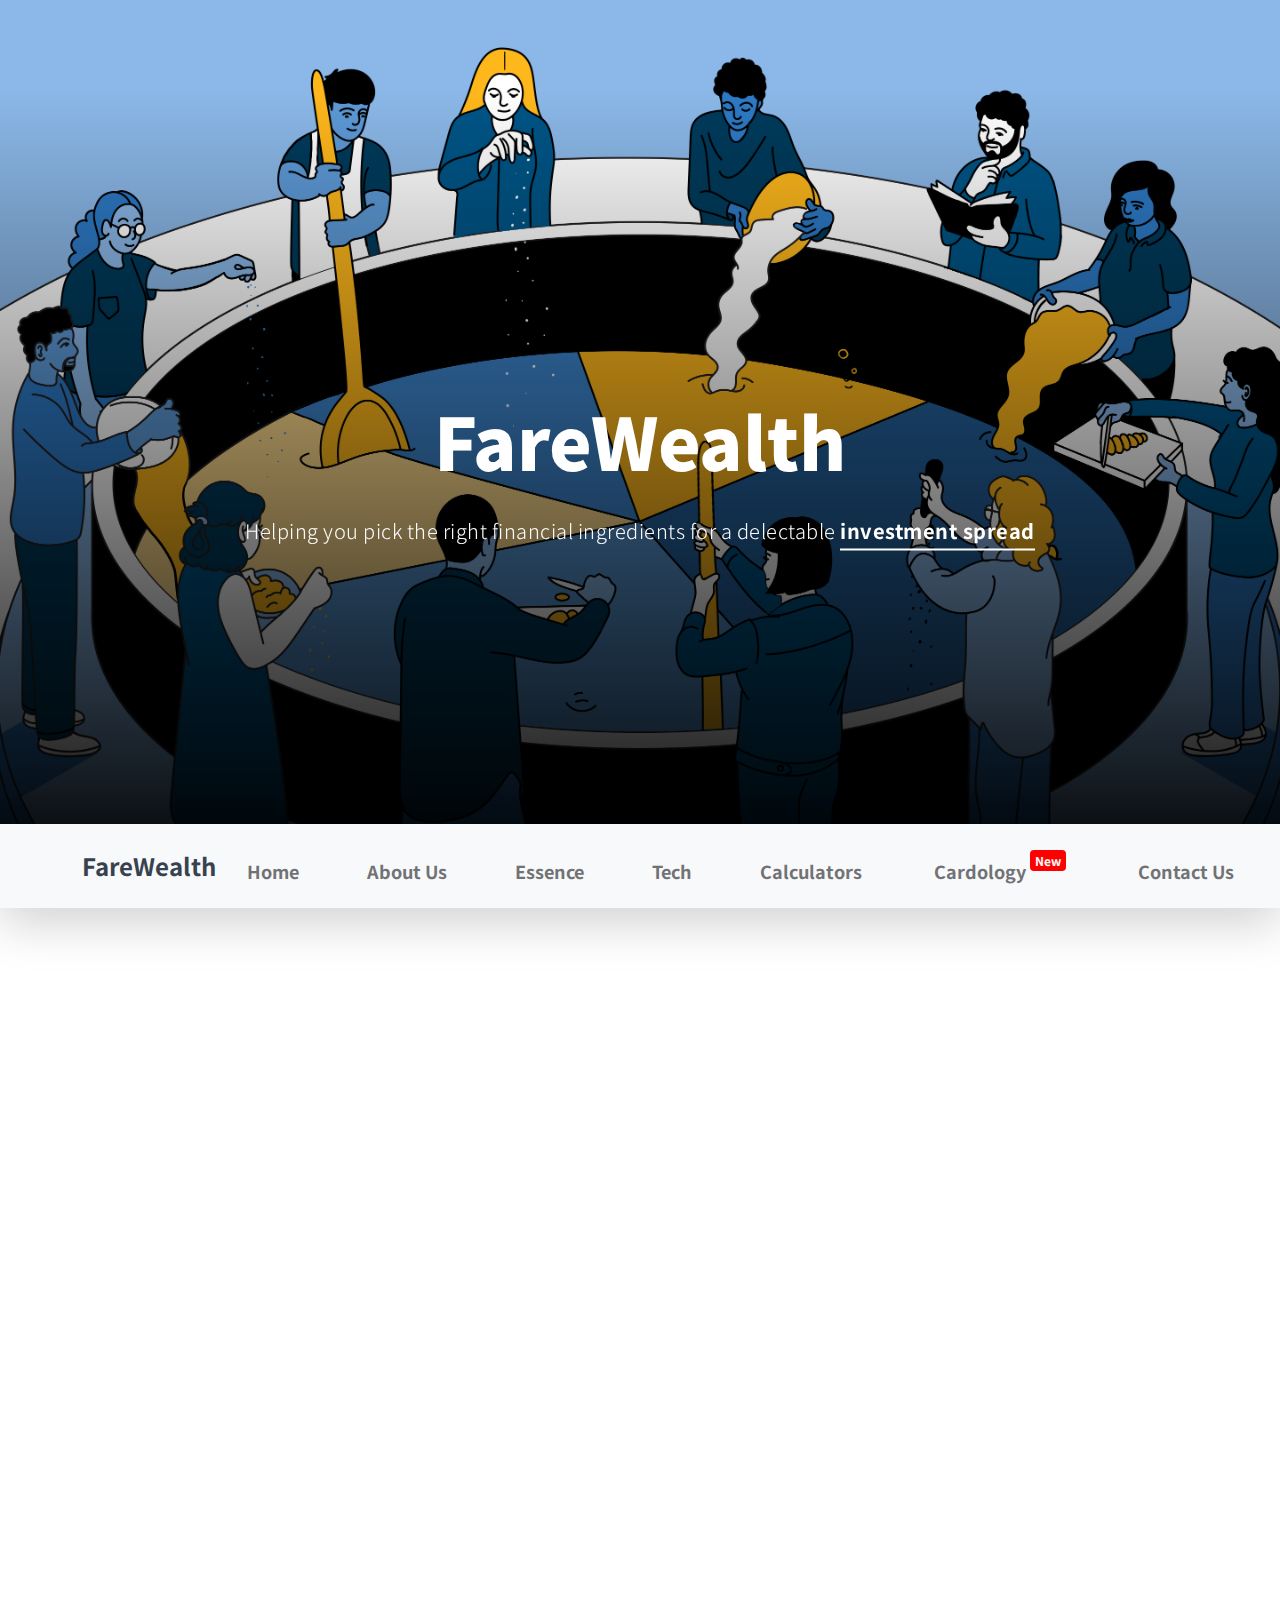
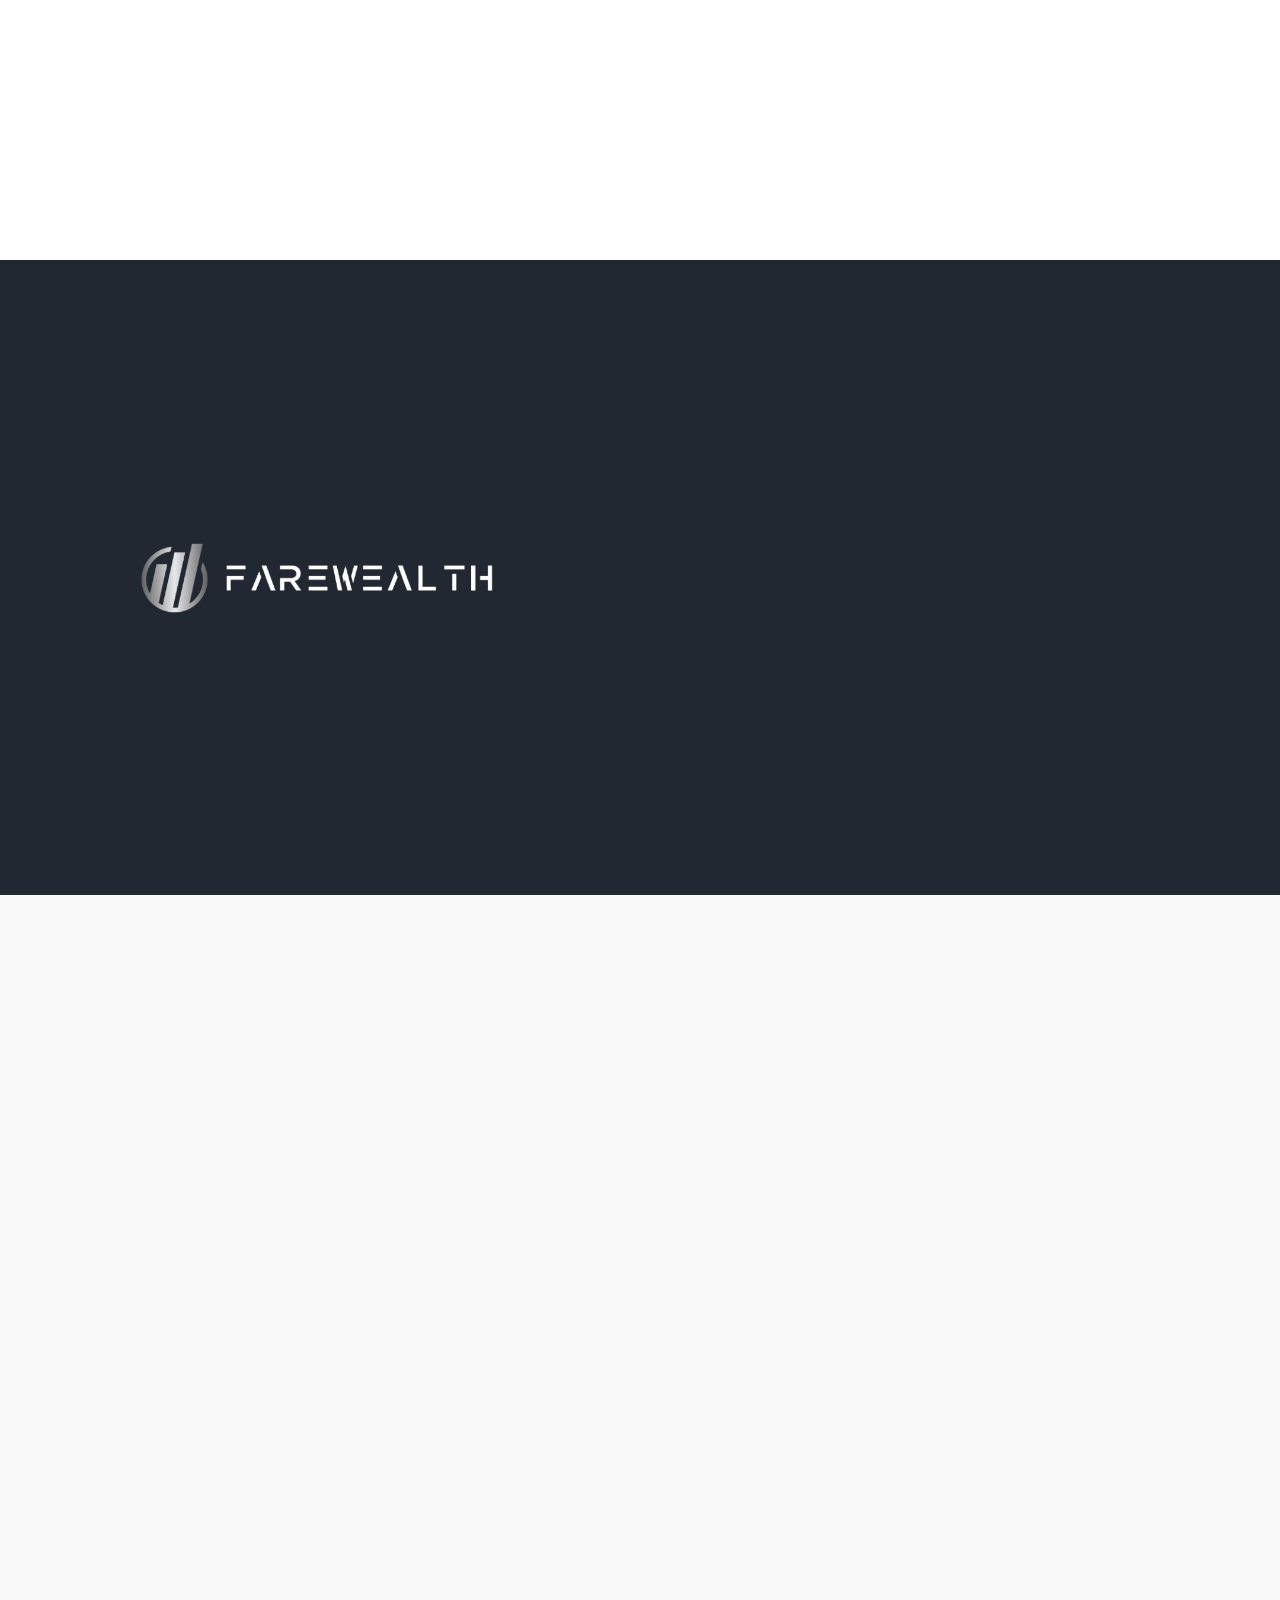
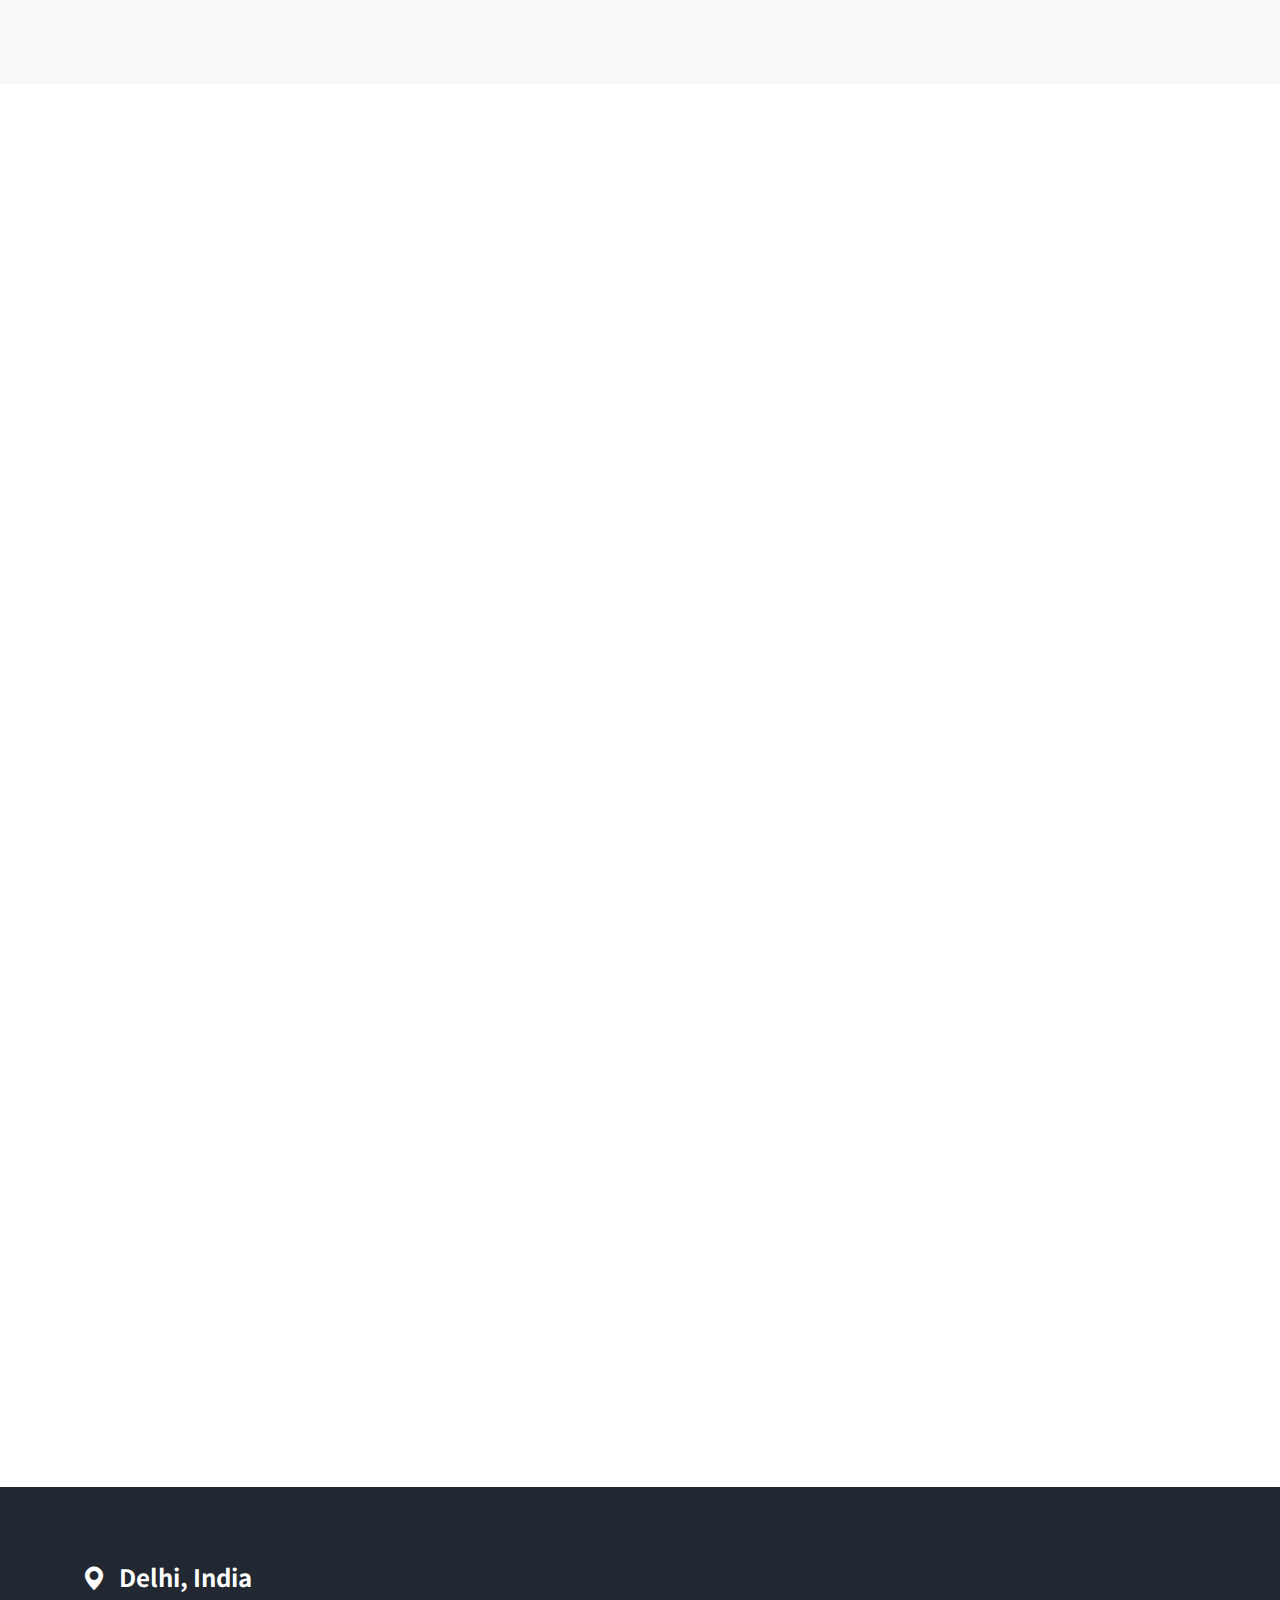
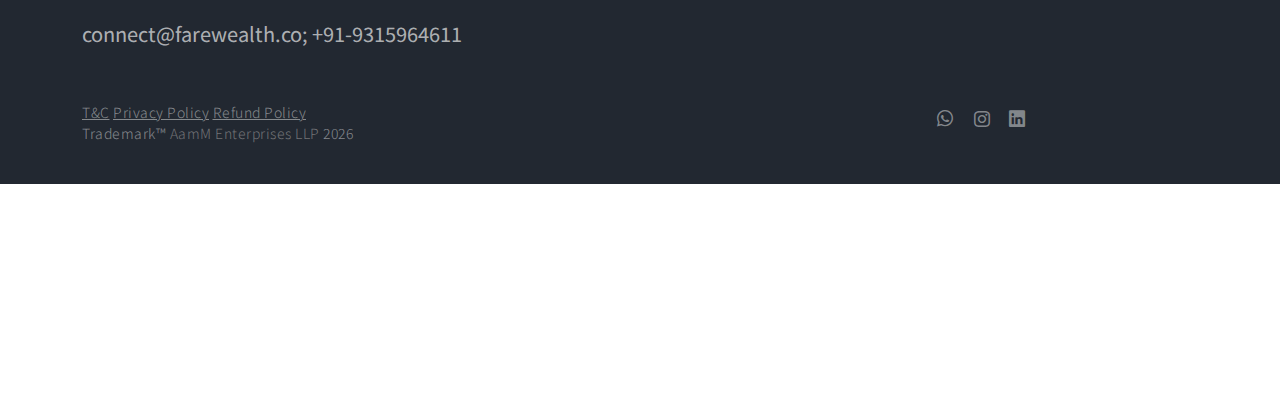
<file: index.html>
<!doctype html>
<html lang="en">
    <head>
        <meta charset="utf-8">
        <meta name="viewport" content="width=device-width, initial-scale=1">

        <meta name="description" content="">
        <meta name="author" content="">

        <title>FareWealth</title>
        <link href="images/tabicon.png" rel="icon">
        <!-- CSS FILES -->
        <link rel="preconnect" href="https://fonts.googleapis.com">

        <link rel="preconnect" href="https://fonts.gstatic.com" crossorigin>

        <link href="https://fonts.googleapis.com/css2?family=Noto+Sans+JP:wght@100;300;400;700;900&display=swap" rel="stylesheet">

        <link href="css/bootstrap.min.css" rel="stylesheet">
        <link href="css/bootstrap-icons.css" rel="stylesheet">

        <link rel="stylesheet" href="css/magnific-popup.css">

        <link href="css/aos.css" rel="stylesheet">

        <link href="css/templatemo-nomad-force.css" rel="stylesheet">
<!--

TemplateMo 567 Nomad Force

https://templatemo.com/tm-567-nomad-force

-->
    </head>

    <body>

        <main>

            <section class="hero" id="hero">
                <div class="heroText">
                    <h1 class="text-white mt-5 mb-lg-4" data-aos="zoom-in" data-aos-delay="800">
                        FareWealth
                    </h1>

                    <p class="text-secondary-white-color" data-aos="fade-up" data-aos-delay="1000">
                        Helping you pick the right financial ingredients for a delectable <strong class="custom-underline"> investment spread </strong>
                    </p>
                </div>

                <div class="videoWrapper">
                    <video autoplay="" loop="" muted="" class="custom-video" poster="videos/uclaanimation.gif">
                        <source src="videos/uclaanimation.gif" type="video/mp4">

                        Your browser does not support the video tag.
                    </video>
                </div>

                <div class="overlay"></div>
            </section>

            <nav class="navbar navbar-expand-lg bg-light shadow-lg">
                <div class="container">
                    <a class="navbar-brand" href="index">
                        <strong>FareWealth</strong>
                    </a>

                    <button class="navbar-toggler" type="button" data-bs-toggle="collapse" data-bs-target="#navbarNav" aria-controls="navbarNav" aria-expanded="false" aria-label="Toggle navigation">
                        <span class="navbar-toggler-icon"></span>
                    </button>

                    <div class="collapse navbar-collapse" id="navbarNav">
                        <ul class="navbar-nav mx-auto">
                            <li class="nav-item active dropdown">
                                <a class="nav-link dropdown-toggle" href="#hero">Home</a>
                            </li>

                            <!--<li class="nav-item">
                                <a class="nav-link dropdown-toggle" href="mutualfunds" target="_blank">Mutual Funds</a>
                            </li>-->

                            <li class="nav-item dropdown">
                                <a class="nav-link dropdown-toggle" href="#about">About Us</a>
                            </li>

                            <li class="nav-item dropdown">
                                <a class="nav-link dropdown-toggle" href="#means">Essence</a>
                            </li>

                          <!--  <li class="nav-item">
                                <a class="nav-link" href="#portfolio">Portfolio</a>
                            </li>-->

                            <li class="nav-item dropdown">
                                <a class="nav-link dropdown-toggle" href="#news">Tech</a>
                            </li>

                            <li class="nav-item dropdown">
                              <a class="nav-link dropdown-toggle" href="#" id="navbarDropdown" role="button" data-bs-toggle="dropdown" aria-expanded="false">Calculators
                              </a>
                              <ul class="dropdown-menu" aria-labelledby="navbarDropdown">
                                <li><a class="dropdown-item" href="https://digitool03-my.sharepoint.com/:x:/g/personal/mridulgupta_digitool03_onmicrosoft_com/EfhUCdAQ7l9BjDU-XGmKbEYBVWltNuqZII_N6o1cCKenRw?e=5joVPS" target="_blank">Tax Calculator</a></li>
                                <li><hr class="dropdown-divider"></li>
                                <li><a class="dropdown-item" href="https://digitool03-my.sharepoint.com/:x:/g/personal/mridulgupta_digitool03_onmicrosoft_com/EVAZpfSA8N5JsUJC4gy0yOgBJcP99tnajKOXpBSVeJXREg?e=IFRbsC" target="_blank">EMI Calculator</a></li>
                              <!--<li><hr class="dropdown-divider"></li>
                                <li><a class="dropdown-item" href="#">Item 3</a></li>-->
                              </ul>
                            </li>

                            <li class="nav-item dropdown">
                              <a class="nav-link dropdown-toggle" href="cardology" target="_blank">
                                Cardology
                                <sup class="new-banner">New</sup>
                              </a>
                            </li>

                            <li class="nav-item dropdown">
                                <a class="nav-link dropdown-toggle" href="#contact">Contact Us</a>
                            </li>
                            <li class="nav-item dropdown">
                                <a class="nav-link dropdown-toggle" href="https://clients.farewealth.co/login" target="_blank">LogIn</a>
                            </li>
                        </ul>
                    </div>
                </div>
            </nav>

            <section class="section-padding pb-0" id="about">
                <div class="container mb-5 pb-lg-5">
                    <div class="row">
                        <div class="col-12">
                            <h2 class="mb-3" data-aos="fade-up">Let us create your path to Financial Prosperity!</h2>
                        </div>

                        <div class="col-lg-6 col-12 mt-3 mb-lg-5">
                            <p class="me-4" data-aos="fade-up" data-aos-delay="300">FareWealth was founded by a mechanical engineering graduate from Delhi College of Engineering. He brings in a wealth of experience, from esteemed roles at PWC India to the pinnacle of private equity consulting, Bain & Company. <br><br>Here our clients take center stage. We firmly believe in transforming aspirations, no matter their size, into reality. Consider us the missing piece in the intricate puzzle of your life.</p>
                        </div>

                        <div class="col-lg-6 col-12 mt-lg-3 mb-lg-5">
                            <p data-aos="fade-up" data-aos-delay="500">We recognize that the world of investments can be overwhelming. This is why we advocate for Mutual Funds as the launchpad for your financial endeavors. So, let's delve into the realm of mutual funds and investment together! <br><br> With FareWealth, rest assured, there's <b>no fee for you</b>. Our compensation comes from the Asset Management Companies (like SBI, Axis etc.), ensuring your investment growth remains our top priority</p>
                        </div>

                        <div class="col-lg-12 col-12 mt-lg-1 mb-lg-5 text-center">
                          <p data-aos="fade-up" data-aos-delay="500">Wanna Know More About Mutual Funds? <a href="mutualfunds"><b>Click Here</b></a></p>
                        </div>



                    </div>
                </div>
              </section>

              <section class="section-padding pb-0" id="means">

                <div class="container-fluid">
    <div class="row">
        <div class="col-lg-6 col-12 p-0">
            <img src="images/hero-bg2.jpg" class="img-fluid about-image" alt="">
        </div>

        <div class="col-lg-6 col-12" style="background-color: #222831;">
    <div class="d-flex flex-column flex-wrap justify-content-center h-100 py-5 px-4 pt-lg-4 pb-lg-0">
        <h3 class="text-white mb-3" data-aos="fade-up">Fare + Wealth</h3>
        <p class="text-secondary-white-color" data-aos="fade-up">The name precisely encapsulate the idea that we help your investment to fare well.</p>
        <div class="mt-3 custom-links">
            <!--<a href="#news" class="text-white custom-link" data-aos="zoom-in" data-aos-delay="100">Read News & Events</a>-->
            <a href="#contact" class="text-white custom-link" data-aos="zoom-in" data-aos-delay="300">Invest with Us</a>
        </div>
    </div>
</div>
    </div>
</div>

                      <!--  <div class="col-lg-6 col-12 p-0">
                            <section id="myCarousel" class="carousel slide carousel-fade" data-bs-ride="carousel">
                                <div class="carousel-inner">
                                    <div class="carousel-item active">
                                        <img src="images/people/studio-shot-beautiful-happy-retired-caucasian-female-with-pixie-hairdo-crossing-arms-her-chest-having-confident-look-smiling-broadly.jpg" class="img-fluid team-image" alt="">

                                        <div class="team-thumb bg-warning">
                                            <h3 class="text-white mb-0">Susane R.</h3>

                                            <p class="text-secondary-white-color mb-0">Founding Partner</p>
                                        </div>
                                    </div>

                                    <div class="carousel-item">
                                        <img src="images/people/project-leder-with-disabilities-looking-front-sitting-immobilized-wheelchair-business-office-room.jpg" class="img-fluid team-image" alt="">

                                        <div class="team-thumb bg-primary">
                                            <h3 class="text-white mb-0">Morgan S.</h3>

                                            <p class="text-secondary-white-color mb-0">CEO & Investor</p>
                                        </div>
                                    </div>

                                    <div class="carousel-item">
                                        <img src="images/people/asia-business-woman-feeling-happy-smiling-looking-camera-while-relax-home-office.jpg" class="img-fluid team-image" alt="">

                                        <div class="team-thumb bg-success">
                                            <h3 class="text-white mb-0">Naomi W.</h3>

                                            <p class="text-secondary-white-color mb-0">Art Director</p>
                                        </div>
                                    </div>

                                    <div class="carousel-item">
                                        <img src="images/people/happy-african-american-professional-manager-smiling-looking-camera-headshot-portrait.jpg" class="img-fluid team-image" alt="">

                                        <div class="team-thumb bg-info">
                                            <h3 class="text-white mb-0">Robinson H.</h3>

                                            <p class="text-secondary-white-color mb-0">Sales & Marketing</p>
                                        </div>
                                    </div>

                                    <div class="carousel-item">
                                        <img src="images/people/working-business-lady.jpg" class="img-fluid team-image" alt="">

                                        <div class="team-thumb bg-danger">
                                            <h3 class="text-white mb-0">Jane M.</h3>

                                            <p class="text-secondary-white-color mb-0">Project Management</p>
                                        </div>
                                    </div>
                                </div>

                                <button class="carousel-control-prev" type="button" data-bs-target="#myCarousel" data-bs-slide="prev">
                                      <span class="carousel-control-prev-icon" aria-hidden="true"></span>

                                      <span class="visually-hidden">Previous</span>
                                </button>

                                <button class="carousel-control-next" type="button" data-bs-target="#myCarousel" data-bs-slide="next">
                                      <span class="carousel-control-next-icon" aria-hidden="true"></span>

                                      <span class="visually-hidden">Next</span>
                                </button>
                            </section>

                        </div>-->
                    </div>
                </div>
            </section>

            <!--<section class="section-padding" id="portfolio">
                <div class="container">
                    <div class="row">

                        <div class="col-12">
                            <h2 class="mb-5 text-center" data-aos="fade-up">Portfolio</h2>
                        </div>

                        <div class="col-lg-6 col-12">
                            <div class="portfolio-thumb mb-5" data-aos="fade-up">
                                <a href="images/portfolio/visuals-Y4qzW3AsvqI-unsplash.jpeg" class="image-popup">
                                    <img src="images/portfolio/visuals-Y4qzW3AsvqI-unsplash.jpeg" class="img-fluid portfolio-image" alt="">
                                </a>

                                <div class="portfolio-info">
                                    <h4 class="portfolio-title mb-0">Effortless</h4>

                                    <p class="text-danger">Branding</p>
                                </div>
                            </div>

                            <div class="portfolio-thumb" data-aos="fade-up">
                                <a href="images/portfolio/severin-candrian-nn3uIZqmUtE-unsplash.jpeg" class="image-popup">
                                    <img src="images/portfolio/severin-candrian-nn3uIZqmUtE-unsplash.jpeg" class="img-fluid portfolio-image" alt="">
                                </a>

                                <div class="portfolio-info">
                                    <h4 class="portfolio-title mb-0">Health technology</h4>

                                    <p class="text-success">Art Direction</p>
                                </div>
                            </div>
                        </div>

                        <div class="col-lg-6 col-12">
                            <div class="portfolio-thumb mt-5 mt-lg-0 mb-5" data-aos="fade-up">
                                <a href="images/portfolio/tyler-nix-Y1drF0Y3Oe0-unsplash.jpeg" class="image-popup">
                                    <img src="images/portfolio/tyler-nix-Y1drF0Y3Oe0-unsplash.jpeg" class="img-fluid portfolio-image" alt="">
                                </a>

                                <div class="portfolio-info">
                                    <h4 class="portfolio-title mb-0">Maki</h4>

                                    <p class="text-warning">Website</p>
                                </div>
                            </div>

                            <div class="portfolio-thumb" data-aos="fade-up">
                                <a href="images/portfolio/thought-catalog-gv-T-OjLe4c-unsplash.jpeg" class="image-popup">
                                    <img src="images/portfolio/thought-catalog-gv-T-OjLe4c-unsplash.jpeg" class="img-fluid portfolio-image" alt="">
                                </a>

                                <div class="portfolio-info">
                                    <h4 class="portfolio-title mb-0">The gig economy</h4>

                                    <p class="text-info">Graphic</p>
                                </div>
                            </div>
                        </div>

                    </div>
                </div>
            </section>-->

            <section class="news section-padding" id="news">
                <div class="container">
                    <div class="row">

                        <div class="col-12">
                            <h2 class="mb-5 text-center" data-aos="fade-up">Where Technology Meets Finance</h2>
                        </div>

                        <div class="col-lg-6 col-12 mb-5 mb-lg-0">
                            <div class="news-thumb" data-aos="fade-up">
                                <a href="images/news/Dashboard.jpg" target="_blank" class="news-image-hover news-image-hover-warning">
                                    <img src="images/news/Dashboard.jpg" class="img-fluid large-news-image news-image" alt="">
                                </a>

                                <div class="news-text-info">
                                    <h5 class="news-title">
                                        <a class="news-title-link">We leverage our proprietary dashboard to choose amongst 600+ funds keeping in mind the goals of our customers</a>
                                    </h5>


                                </div>
                            </div>
                        </div>

                        <div class="col-lg-6 col-12">
                            <div class="news-thumb news-two-column d-flex flex-column flex-lg-row" data-aos="fade-up">
                                <div class="news-top w-100">

                                    <a href="images/news/Online.jpg" target="_blank" class="news-image-hover news-image-hover-primary">
                                        <img src="images/news/Online.jpg" class="img-fluid news-image" alt="">
                                    </a>

                                    <!--<div class="news-category bg-primary text-white">Events</div>-->
                                </div>

                                <div class="news-bottom w-100">
                                    <div class="news-text-info">
                                        <h5 class="news-title">
                                            <a class="news-title-link">Website Support</a>
                                        </h5>

                                        <!--<div class="d-flex flex-wrap">
                                            <span class="text-muted me-2">
                                                <i class="bi-geo-alt-fill me-1 mb-2 mb-lg-0"></i>
                                                Alaska,
                                            </span>

                                            <span class="text-muted">August 6, 2021</span>
                                        </div>-->
                                    </div>
                                </div>
                            </div>

                            <div class="news-thumb news-two-column d-flex flex-column flex-lg-row" data-aos="fade-up">
                                <div class="news-top w-150" data-aos="fade-up">

                                    <a href="images/news/Mobile1.JPG" target="_blank" class="news-image-hover news-image-hover-success">
                                        <img src="images/news/Mobile1-removebg-preview.png" class="img-fluid news-image" alt="">
                                    </a>

                                    <!--<div class="news-category bg-success text-white">News</div>-->
                                </div>

                                <div class="news-bottom w-100">
                                    <div class="news-text-info">
                                        <h5 class="news-title">
                                            <a class="news-title-link">Mobile App support</a>
                                        </h5>

                                        <!--<span class="text-muted">6 days ago</span>-->
                                    </div>
                                </div>
                            </div>
                        </div>

                    </div>
                </div>
            </section>

            <section class=" contact section-padding" id="contact">
                <div class="container">
                    <div class="row">

                        <div class="col-lg-7 col-12 mx-auto">

                            <h2 class="mb-4 text-center" data-aos="fade-up">  Ready to Embark on Your Journey to Financial Success? Write to Us</h2>

                            <form action="" method="post" class="contact-form" role="form" data-aos="fade-up">

                                <div class="row">

                                    <div class="col-lg-6 col-6">
                                        <label for="name" class="form-label">Name <sup class="text-danger">*</sup></label>

                                        <input type="text" name="name" id="name" class="form-control" placeholder="Full name" required>
                                    </div>

                                    <div class="col-lg-6 col-6">
                                        <label for="email" class="form-label">Email <sup class="text-danger">*</sup></label>

                                        <input type="email" name="email" id="email" pattern="[^ @]*@[^ @]*" class="form-control" placeholder="Email address" required>
                                    </div>

                                    <div class="col-12 my-4">
                                        <label for="message" class="form-label">Subject<sup class="text-danger">*</sup></label>

                                        <input type="text" class="form-control" name="subject" id="subject" placeholder="Subject" required>

                                    </div>

                                    <div class="col-12 my-4">
                                        <label for="message" class="form-label">How can we help?</label>

                                        <textarea name="message" rows="6" class="form-control" id="message" placeholder="Tell us about your query" required></textarea>

                                    </div>

                                    <!--<div class="col-12">
                                        <label for="services" class="form-label">Services<sup class="text-danger">*</sup></label>
                                    </div>

                                    <div class="col-lg-4 col-12">
                                        <div class="form-check">
                                            <input type="checkbox" id="checkbox1" name="checkbox1" class="form-check-input">

                                            <label class="form-check-label" for="checkbox1">Branding</label>
                                          </div>
                                    </div>

                                    <div class="col-lg-4 col-12 my-2 my-lg-0">
                                        <div class="form-check">
                                            <input type="checkbox" id="checkbox2" name="checkbox2" class="form-check-input">

                                            <label class="form-check-label" for="checkbox2">Digital Experiences</label>
                                          </div>
                                    </div>

                                    <div class="col-lg-4 col-12">
                                        <div class="form-check">
                                            <input type="checkbox" id="checkbox3" name="checkbox3" class="form-check-input">

                                            <label class="form-check-label" for="checkbox3">Web Development</label>
                                          </div>
                                    </div>-->
                                </div>

                                <div class="col-lg-5 col-12 mx-auto mt-5">
                                    <button type="submit" class="form-control">Send Message</button>
                                </div>
                            </form>
                        </div>

                    </div>
                </div>
            </section>

            <section class="google-map">
                <iframe src="https://www.google.com/maps/embed?pb=!1m18!1m12!1m3!1d14002.927909327225!2d77.0890291670128!3d28.66774283773126!2m3!1f0!2f0!3f0!3m2!1i1024!2i768!4f13.1!3m3!1m2!1s0x390d04709a55ca61%3A0x733c78dcf34281ce!2sPaschim%20Vihar%2C%20Delhi!5e0!3m2!1sen!2sin!4v1692010261203!5m2!1sen!2sin" class="map-iframe" width="100%" height="400" style="border:0;" allowfullscreen="" loading="lazy" referrerpolicy="no-referrer-when-downgrade"></iframe>
            </section>

        </main>

        <footer class="site-footer">
            <div class="container">
                <div class="row">

                    <div class="col-12">
                        <h5 class="text-white">
                            <i class="bi-geo-alt-fill me-2"></i>
                            Delhi, India
                        </h5>

                        <a href="mailto:connect@farewealth.co" class="custom-link mt-3 mb-5">
                            connect@farewealth.co;
                        </a>
                        <a href="tel://+919315964611" class="custom-link mt-3 mb-5">
                            +91-9315964611
                        </a>
                    </div>

                    <div class="col-6">
                        <p class="copyright-text mb-0">
                        <a class="copyright-text mb-0" href="legal.html#why" target="_blank"><u>T&C</u></a>
                        <a class="copyright-text mb-0" href="legal.html#go" target="_blank"><u>Privacy Policy</u></a>
                        <a class="copyright-text mb-0" href="legal.html#contact" target="_blank"><u>Refund Policy</u></a>
                        <p class="copyright-text mb-0">Trademark™ <a target="blank" href="https://aamm.co.in/">AamM Enterprises LLP</a> <script>document.write(new Date().getFullYear());</script>

                      <!--  <br><br>Design: <a href="https://templatemo.com/page/1" target="_parent">TemplateMo</a></p>-->

                    </div>

                    <div class="col-lg-3 col-5 ms-auto">
                        <ul class="social-icon">
                            <!--<li><a href="#" class="social-icon-link bi-facebook"></a></li>

                            <li><a href="#" class="social-icon-link bi-twitter"></a></li>-->

                            <li><a href="https://bit.ly/sayhiFW" class="social-icon-link bi-whatsapp"></a></li>

                            <li><a href="https://www.instagram.com/fare.wealth/" class="social-icon-link bi-instagram"></a></li>

                            <li><a href="https://www.linkedin.com/company/farewealth" class="social-icon-link bi-linkedin"></a></li>
                        </ul>
                    </div>

                </div>
            </section>
        </footer>

        <!-- JAVASCRIPT FILES -->
        <script src="js/jquery.min.js"></script>
        <script src="js/bootstrap.bundle.min.js"></script>
        <script src="js/jquery.sticky.js"></script>
        <script src="js/aos.js"></script>
        <script src="js/jquery.magnific-popup.min.js"></script>
        <script src="js/magnific-popup-options.js"></script>
        <script src="js/scrollspy.min.js"></script>
        <script src="js/custom.js"></script>

    </body>
</html>
</file>
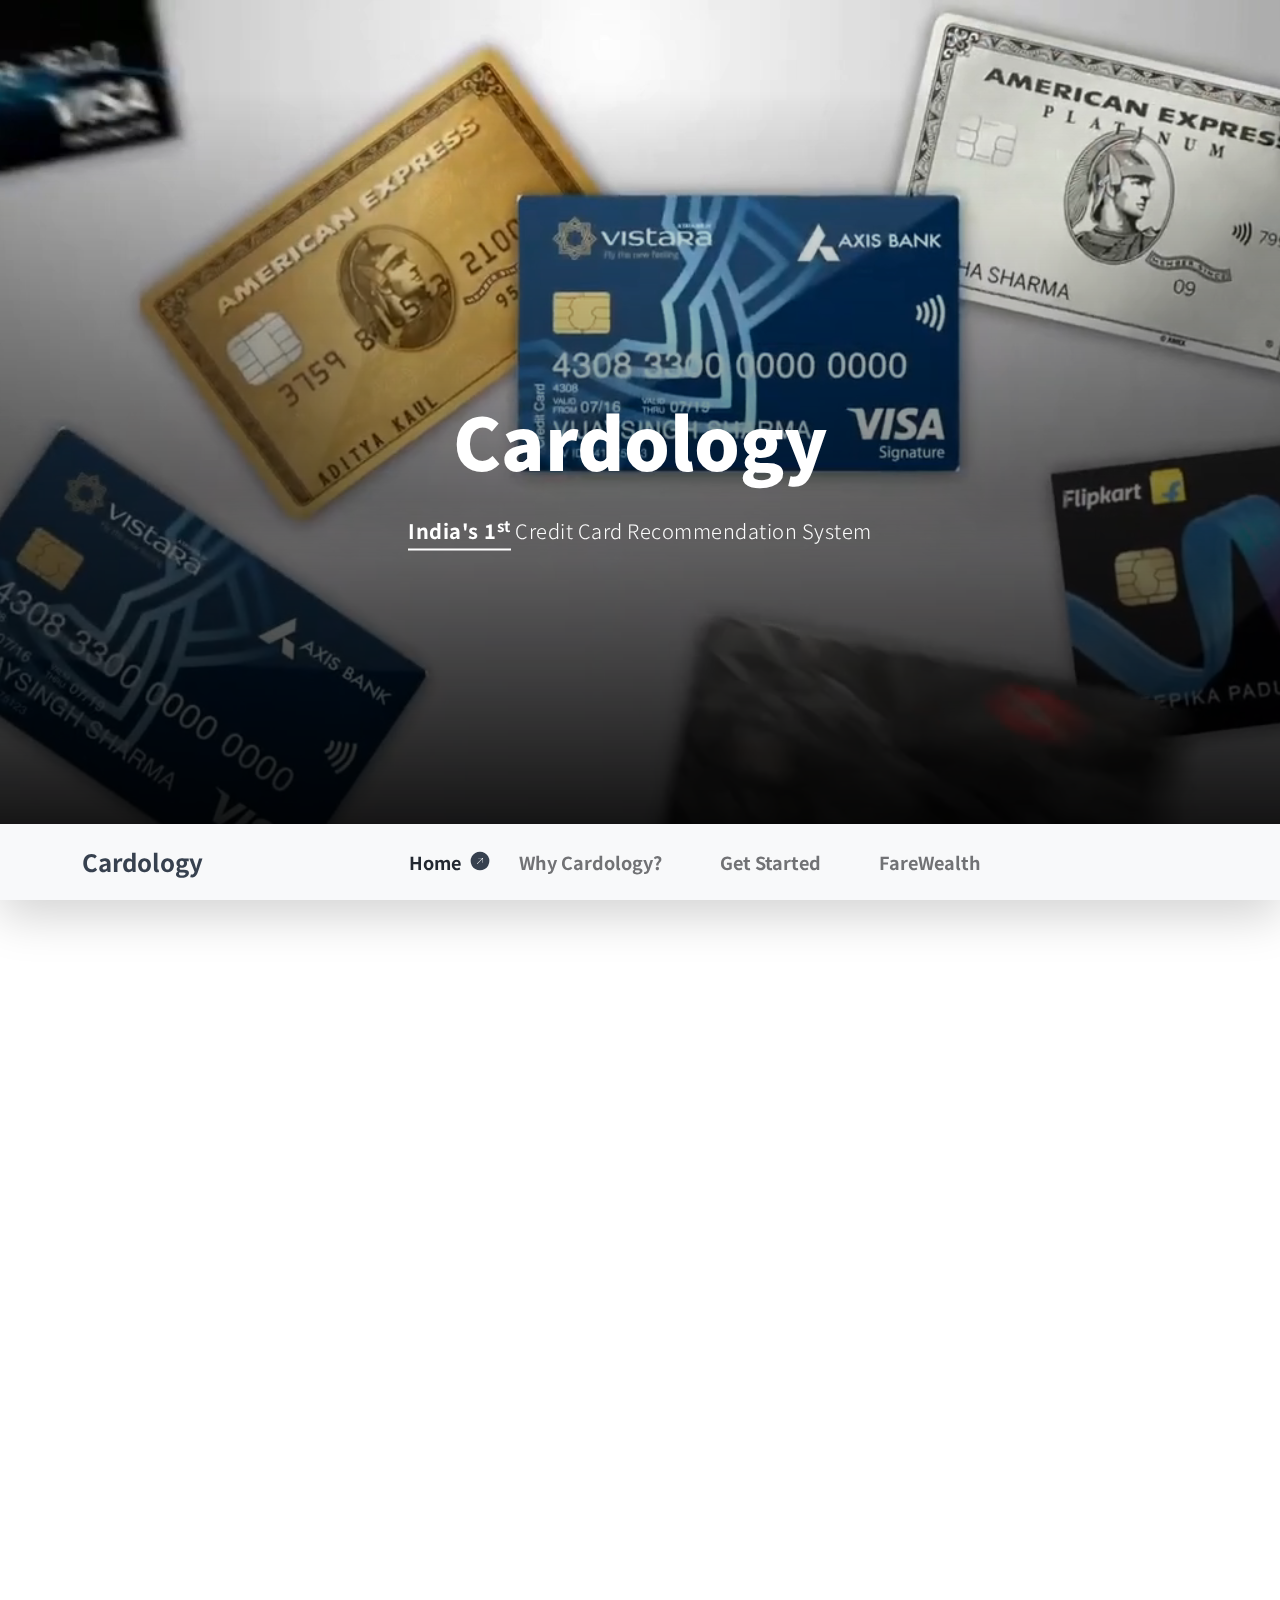
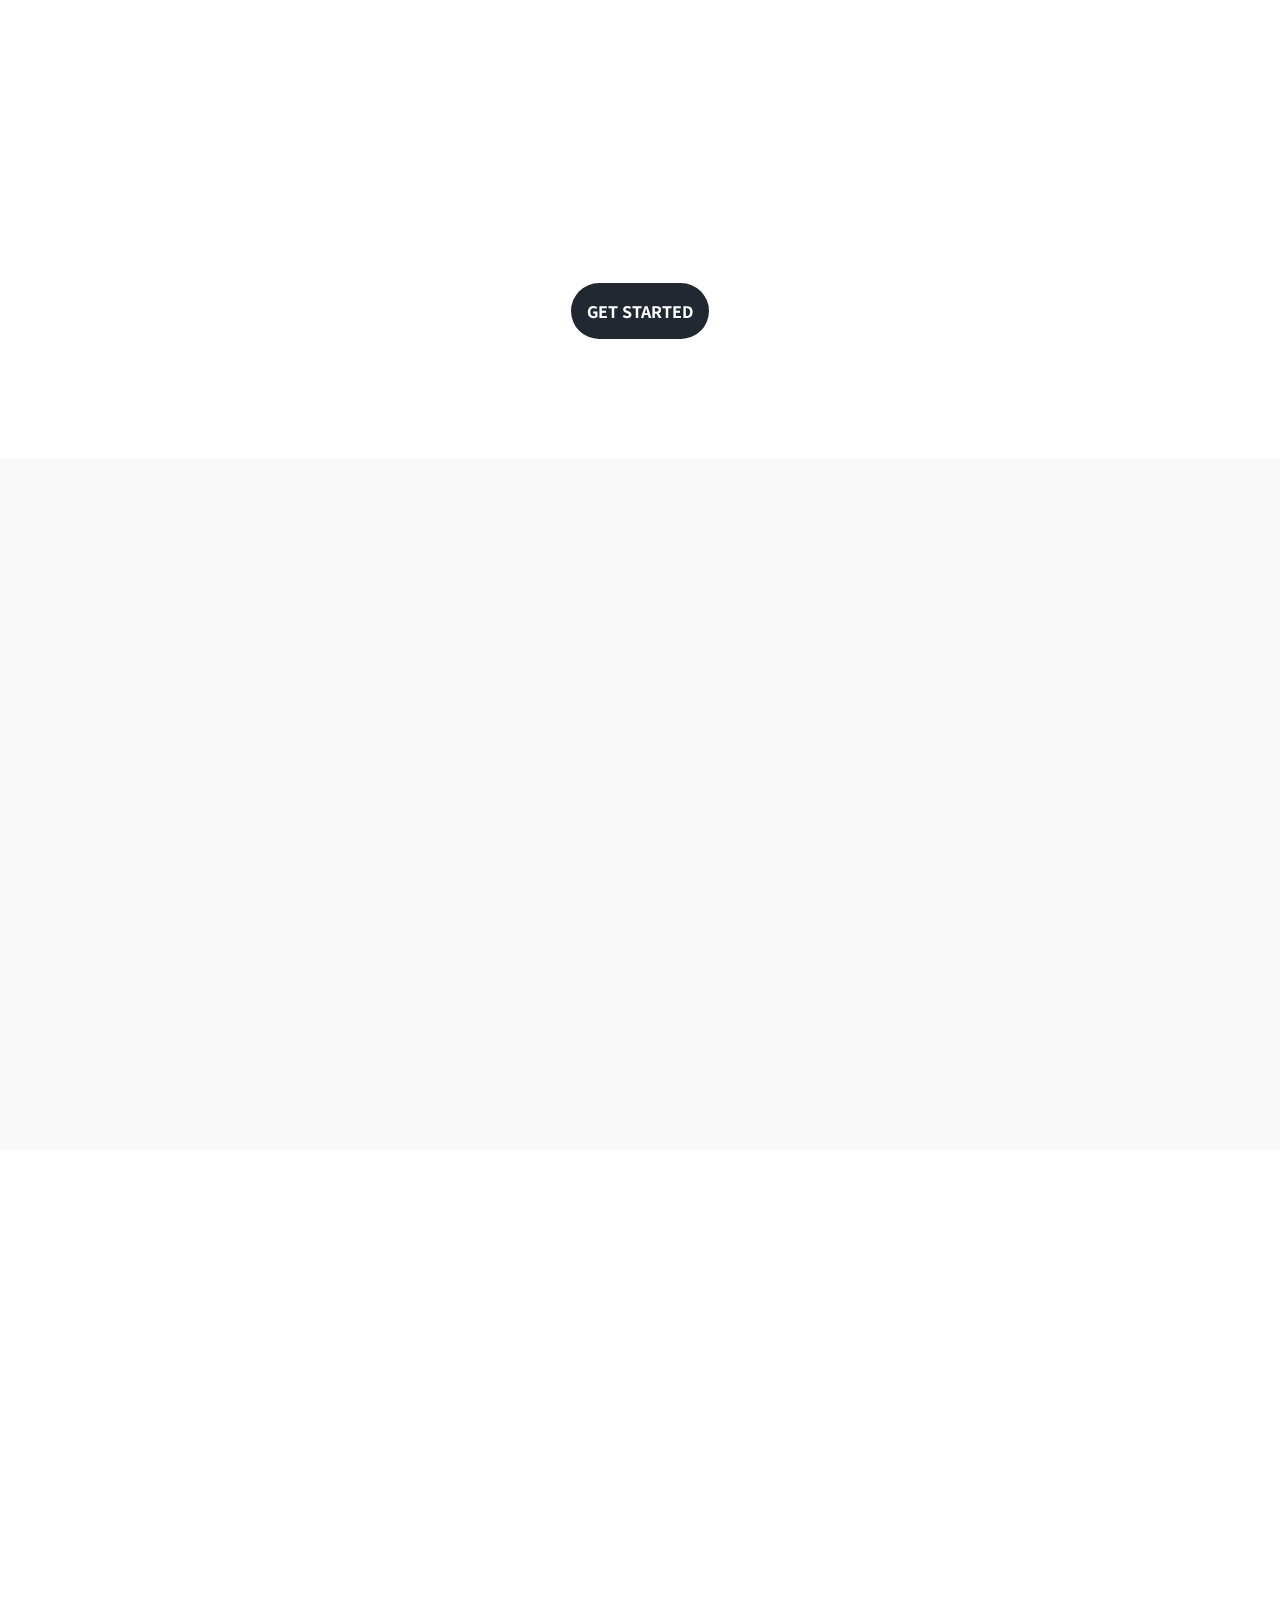
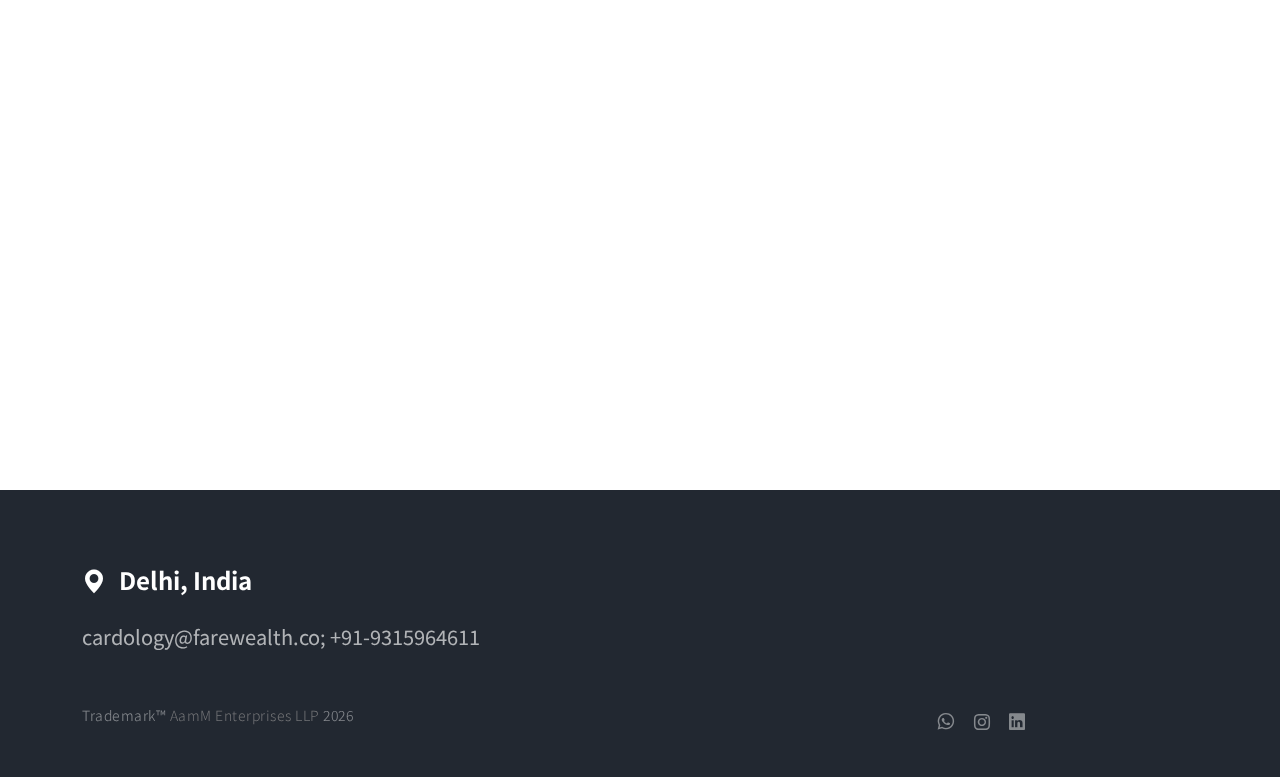
<file: cardology.html>
<!doctype html>
<html lang="en">
    <head>
        <meta charset="utf-8">
        <meta name="viewport" content="width=device-width, initial-scale=1">

        <meta name="description" content="India's 1st Credit Card Recommendation System. Find the best credit cards from SBI, Axis Bank, ICICI, HDFC, and more.">
        <meta name="keywords" content="reward points, redemption, cashback, miles, credit cards, best credit card, which credit card to get, credit card recommendation, SBI, Axis Bank, ICICI, HDFC, IDFC, credit score, CIBIL, CRIF, Gpay, Cred, Magnus, Amex, American Express, infinia">
        <meta name="author" content="FareWealth">

        <title>Cardology - FareWealth | Credit Card Recommendation System</title>
        <link href="images/tabicon.png" rel="icon">

        <!-- CSS FILES -->
        <link rel="preconnect" href="https://fonts.googleapis.com">

        <link rel="preconnect" href="https://fonts.gstatic.com" crossorigin>

        <link href="https://fonts.googleapis.com/css2?family=Noto+Sans+JP:wght@300;400;700;900&display=swap" rel="stylesheet">

        <link href="css/bootstrap.min.css" rel="stylesheet">
        <link href="css/bootstrap-icons.css" rel="stylesheet">

        <link rel="stylesheet" href="css/magnific-popup.css">

        <link href="css/aos.css" rel="stylesheet">

        <link href="css/templatemo-nomad-force.css" rel="stylesheet">
<!--

TemplateMo 567 Nomad Force

https://templatemo.com/tm-567-nomad-force

-->

<!-- Google tag (gtag.js) -->
<script async src="https://www.googletagmanager.com/gtag/js?id=AW-16481809803">
</script>
<script>
  window.dataLayer = window.dataLayer || [];
  function gtag(){dataLayer.push(arguments);}
  gtag('js', new Date());

  gtag('config', 'AW-16481809803');
</script>

<script src="https://www.google.com/recaptcha/api.js" async defer></script>

    </head>

    <body>

        <main>

          <section class="hero" id="hero">
              <div class="heroText">
                  <h1 class="text-white mt-5 mb-lg-4" data-aos="zoom-in" data-aos-delay="800">
                      Cardology
                  </h1>

                  <p class="text-secondary-white-color" data-aos="fade-up" data-aos-delay="1000">
                      <strong class="custom-underline">India's 1<sup>st</sup></strong> Credit Card Recommendation System
                  </p>
              </div>
                <div style="display:none">credit card</div>
                <div class="videoWrapper">
                  <video autoplay="" loop="" muted="" class="custom-video" poster="videos/card_fall.mp4">
                      <source src="videos/card_fall.mp4" type="video/mp4">

                      Your browser does not support the video tag.
                  </video>
              </div>

                <div class="overlay"></div>
            </section>

            <nav class="navbar navbar-expand-lg bg-light shadow-lg">
                <div class="container">
                    <a class="navbar-brand" href="cardology">
                        <strong>Cardology</strong>
                    </a>

                    <button class="navbar-toggler" type="button" data-bs-toggle="collapse" data-bs-target="#navbarNav" aria-controls="navbarNav" aria-expanded="false" aria-label="Toggle navigation">
                        <span class="navbar-toggler-icon"></span>
                    </button>

                    <div class="collapse navbar-collapse" id="navbarNav">
                        <ul class="navbar-nav mx-auto">
                            <li class="nav-item active">
                                <a class="nav-link" href="#hero">Home</a>
                            </li>

                            <li class="nav-item">
                                <a class="nav-link" href="#why">Why Cardology?</a>
                            </li>

                            <li class="nav-item">
                                <a class="nav-link" href="#go">Get Started</a>
                            </li>

                            <!--<li class="nav-item">
                                <a class="nav-link" href="index.html#news">News & Events</a>
                            </li>-->

                            <li class="nav-item">
                                <a class="nav-link" href="index">FareWealth</a>
                            </li>
                        </ul>
                    </div>
                </div>
            </nav>
              <div style="display:none">credit score</div>

            <section class="news-detail section-padding" id = "why" >
                <div class="container">
                    <div class="row">
                        <div class="col-lg-8 col-10 mx-auto">
                            <h2 class="mb-3" data-aos="fade-up">Introducing Cardology: Where Personalized Recommendations Meet Financial Precision!</h2>
                              <div style="display:none">cred</div>
                            <p class="me-4" data-aos="fade-up">In a world full of credit card options, finding the ideal one can be overwhelming. But worry no more – <b>Cardology is here to make your credit card quest effortless!</b></p>
                              <div style="display:none">infinia</div>
                            <div class="clearfix my-4 mt-lg-0 mt-5">
                                <div class="col-md-6 float-md-end mb-3 ms-md-3" data-aos="fade-up">
                                    <figure class="figure">
                                        <img src="videos/cardology.gif" class="img-fluid news-image" alt="Credit Card Recommendation">

                                        <!--<figcaption class="figure-caption text-end">A caption for the above image.</figcaption>-->
                                    </figure>
                                </div>
                                  <div style="display:none">miles</div>
                            <p data-aos="fade-up">Gone are the days of putting in hours of research in finding a card and still being blindsided by something in the fine print. Cardology's cutting-edge algorithm takes into account not just your income, but your dreams and aspirations too</p>
                            <p data-aos="fade-up">Whether you're a wanderer seeking air miles or a cashback enthusiast, Cardology handpicks options that align with your desires</p>
                              <div style="display:none">reward points</div>
                                  <p data-aos="fade-up">
                                  Cardology is your one-stop shop, offering unbiased recommendations and a vast database to find your perfect match. So what are you waiting for? Start your journey to finding the ideal credit card today!
                                  </p>
                                    <div style="display:none">cashback</div>
                                <div class="col-lg-5 col-12 mx-auto text-center mt-5">
                                  <a href="#go" class="small-button1">Get Started</a>
                                </div>
                                  <div style="display:none">credit score</div>
                                  <div style="display:none">redemptions</div>
                                  <!--<p data-aos="fade-up">
                                  Xx
                                  </p>

                                  <p data-aos="fade-up">
                                    This Bootstrap 5 layout is provided by TemplateMo website and it is free to use for any of your website. You are allowed to edit it in any way you like. However, please do not redistribute this template ZIP file for a template download purpose on any other website such as Free CSS collection websites.
                                  </p>-->
                            </div>

                            <!--<div class="social-share d-flex mt-5">
                                <span class="me-4" data-aos="zoom-in">Share this article:</span>

                                <a href="#" class="social-share-icon bi-facebook" data-aos="zoom-in"></a>

                                <a href="#" class="social-share-icon bi-twitter mx-3" data-aos="zoom-in"></a>

                                <a href="#" class="social-share-icon bi-envelope" data-aos="zoom-in"></a>
                            </div>-->
                        </div>

                    </div>
                </div>
            </section>

  <section class="news section-padding" id="go">
    <div class="container">
        <div class="row">
            <div class="col-lg-7 col-12 mx-auto">
                <form action="https://script.google.com/macros/s/AKfycbxl1vEf_LcrBMCk0-cJaNniIrjMcDymvpiMND2NE197SABm3jBpMwBMckZN7QJ_wHxz/exec" method="post" class="contact-form" role="form" data-aos="fade-up">
                    <!-- Section 1: Personal Information -->
                    <div class="step" id="step1">
                        <h2 class="mb-4 text-center" data-aos="fade-up">Getting to Know You!</h2>
                        <label for="email" class="form-label">Email <sup class="text-danger">*</sup></label>
                        <input type="email" name="email" id="email" pattern="[^ @]*@[^ @]*" class="form-control" placeholder="Email Address" required>
                        <br>
                        <label for="name" class="form-label">Name <sup class="text-danger">*</sup></label>
                        <input type="text" name="name" id="name" class="form-control" placeholder="Full Name" required>
                        <br>
                        <label for="employment-type" class="form-label">Employment Type <sup class="text-danger">*</sup></label>
                        <select name="employment-type" id="employment-type" class="form-control" required>
                          <option value="" disabled selected>Select</option>
                          <option value="Salaried">Salaried</option>
                          <option value="Non-Salaried">Non-Salaried</option>
                        </select>
                        <br>
                        <button type="button" onclick="prevStep(1)" class="arrow-btn">&#8592; Previous</button>
                        <button type="button" onclick="nextStep(2)" class="arrow-btn next-btn" id="next-button-section1">Next &#8594;</button>
                        <div class="page-number text-center">1/4</div>
                    </div>

                    <!-- Section 2: Credit Card Usage -->
                    <div class="step" id="step2">
                        <h2 class="mb-4 text-center" data-aos="fade-up">Getting to Know You!</h2>
                        <label for="credit-card-usage" class="form-label">What do you want to use your Credit Card for? <sup class="text-danger">*</sup></label>
                        <select name="credit-card-usage" id="credit-card-usage" class="form-control" required>
                            <option value="" disabled selected>Select</option>
                            <option value="Nothing Specific">Nothing Specific</option>
                            <option value="Lifestyle">Lifestyle</option>
                            <option value="Fuel">Fuel</option>
                            <option value="Cashback/ Rewards">Cashback/ Rewards</option>
                            <option value="Travel">Travel</option>
                            <option value="Airport Lounge">Airport Lounges</option>
                            <option value="Food">Food</option>
                            <option value="Health & Wellness">Health & Wellness</option>
                            <option value="Entertainment">Entertainment</option>
                            <option value="Luxury">Luxury</option>
                            <option value="Forex">Forex</option>
                            <option value="FinTech">FinTech</option>
                        </select>
                        <br>
                        <label for="joining-fee-restriction" class="form-label">Any specific restrictions on Joining Fee? <sup class="text-danger">*</sup></label>
                        <select name="joining-fee-restriction" id="joining-fee-restriction" class="form-control" required>
                            <option value="" disabled selected>Select</option>
                            <option value="None">None</option>
                            <option value="0">0</option>
                            <option value="500">500</option>
                            <option value="750">750</option>
                            <option value="1000">1000</option>
                            <option value="1500">1500</option>
                        </select>
                        <br>
                        <label for="annual-salary" class="form-label">Where does the Fixed Component of your Salary fall? <sup class="text-danger">*</sup></label>
                        <select name="annual-salary" id="annual-salary" class="form-control" required>
                            <option value="" disabled selected>Select</option>
                            <option value="0">NA</option>
                            <option value="649999">Less than 6.5 Lakhs</option>
                            <option value="1200000">6.5 to 11 Lakhs</option>
                            <option value="1800000">12 to 17 Lakhs</option>
                            <option value="2400000">18 to 23 Lakhs</option>
                            <option value="3000000">24 to 29 Lakhs</option>
                            <option value="4000000">30 to 39 Lakhs</option>
                            <option value="10000000">> 40 Lakhs</option>
                        </select>
                        <br>
                        <!--<label for="annual-salary" class="form-label">Fixed Component of your Annual Salary (in lakhs) <sup class="text-danger">*</sup></label>
                        <input type="number" name="annual-salary" id="annual-salary" class="form-control" placeholder="Eg. 6000000" required>
                        <br>-->
                        <button type="button" onclick="prevStep(1)" class="arrow-btn">&#8592; Previous</button>
                        <button type="button" onclick="nextStep(3)" class="arrow-btn next-btn" id="next-button-section2">Next &#8594;</button>
                        <div class="page-number text-center">2/4</div>
                    </div>

                    <!-- Section 3: Credit Score and Late Payment History -->
                    <div class="step" id="step3">
                        <h2 class="mb-4 text-center" data-aos="fade-up">Your Credit Handling</h2>
                        <label for="credit-score" class="form-label">Credit Score (its optional but you can check your credit score <u><i><a href="https://creditreport.paisabazaar.com/credit-report/apply?utm_source=google_brand&utm_medium=ppc0paisabazaar&utm_term=paisabazaar%20cibil&utm_campaign=Paisabazaar_CS_Desktop00Cibil_Exact_Desktop&Campaign=771973089&Adgroupid=40110799906&Loc_Inte=&Loc_Phys=9061695&Matchtype=e&Network=g&Device=c&Devicemodel=&Gclid=CjwKCAjwivemBhBhEiwAJxNWN50Nm9okqbE24XlFQ9FS-tomcrTzX8kj9dLvlo1PJSS6yJveeFjtgRoCtAMQAvD_BwE&Keyword=paisabazaar%20cibil&Placement=&Adpos=&gclid=CjwKCAjwivemBhBhEiwAJxNWN50Nm9okqbE24XlFQ9FS-tomcrTzX8kj9dLvlo1PJSS6yJveeFjtgRoCtAMQAvD_BwE" target="_blank">here</a></i></u>)</label>
                        <input type="number" name="credit-score" id="credit-score" class="form-control" placeholder="Your credit score">
                        <br>
                        <label for="late-payment-history" class="form-label">How many times have you been charged a late payment fee for a bill (any kind of bill)?</label>
                        <select name="late-payment-history" id="late-payment-history" class="form-control">
                            <option value="" disabled selected>Select</option>
                            <option value="Never">Never</option>
                            <option value="Only once">Only once</option>
                            <option value="More than twice">More than twice</option>
                            <option value="4 times and strong xD">4 times and strong xD</option>
                            <option value="Lost the count xP">Lost the count xP</option>
                        </select>
                        <br>
                        <label for="average-spends" class="form-label">What are your average spends in a month? (in Rupees)</label>
                        <select name="average-spends" id="average-spends" class="form-control">
                            <option value="" disabled selected>Select</option>
                            <option value="<1000">< ₹1000</option>
                            <option value="<2500">< ₹2500</option>
                            <option value="<5000">< ₹5000</option>
                            <option value=">5000">> ₹5000</option>
                        </select>
                        <br>
                        <button type="button" onclick="prevStep(2)" class="arrow-btn">&#8592; Previous</button>
                        <button type="button" onclick="nextStep(4)" class="arrow-btn next-btn"id="next-button-section4">Next &#8594;</button>
                        <div class="page-number text-center">3/4</div>
                    </div>

                    <!-- Section 4: Current Credit Cards and Credit History -->
                    <div class="step" id="step4">
                        <h2 class="mb-4 text-center" data-aos="fade-up">Your Credit History</h2>
                        <label for="current-credit-cards" class="form-label">Do you have any credit card right now?</label>
                        <select name="current-credit-cards" id="current-credit-cards" class="form-control">
                            <option value="" disabled selected>Select</option>
                            <option value="No">No</option>
                            <option value="Yes, I have 1">Yes, I have 1</option>
                            <option value="Yes, I have more than 1">Yes, I have more than 1</option>
                        </select>
                        <br>
                        <label for="credit-history" class="form-label">Have you ever taken credit (other than credit card)?</label>
                        <select name="credit-history" id="credit-history" class="form-control">
                            <option value="" disabled selected>Select</option>
                            <option value="Yes">Yes</option>
                            <option value="No">No</option>
                        </select>
                        <br>
                        <button type="button" onclick="prevStep(3)" class="arrow-btn">&#8592; Previous</button>
                        <br>
                        <div class="page-number text-center">4/4</div>
                        <div class="col-lg-5 col-12 mx-auto mt-5">
                          <div class="g-recaptcha" data-sitekey="6LdAO5IpAAAAAK15Z3BLJcBoKoiZpqKz-oMtKW0u"></div>
                        </div>
                        <div class="col-lg-5 col-12 mx-auto mt-5">
                            <button type="submit" onclick="validateForm()" class="form-control">Submit</button>
                            <div id="caution-message" class="text-danger text-center"></div>
                        </div>
                    </div>
                </form>
            </div>
        </div>
    </div>
</section>

<section class=" contact section-padding" id="contact">
    <div class="container">
        <div class="row">

            <div class="col-lg-7 col-12 mx-auto">

                <h2 class="mb-4 text-center" data-aos="fade-up"> Have questions or need assistance? Write to Us</h2>

                <form action="https://formspree.io/f/xrgwpagz" method="post" class="contact-form" role="form" data-aos="fade-up">

                    <div class="row">

                        <div class="col-lg-6 col-6">
                            <label for="name" class="form-label">Name <sup class="text-danger">*</sup></label>

                            <input type="text" name="name" id="name" class="form-control" placeholder="Full name" required>
                        </div>

                        <div class="col-lg-6 col-6">
                            <label for="email" class="form-label">Email <sup class="text-danger">*</sup></label>

                            <input type="email" name="email" id="email" pattern="[^ @]*@[^ @]*" class="form-control" placeholder="Email address" required>
                        </div>

                        <div class="col-12 my-4">
                            <label for="message" class="form-label">Subject<sup class="text-danger">*</sup></label>

                            <input type="text" class="form-control" name="subject" id="subject" placeholder="Subject" required>

                        </div>

                        <div class="col-12 my-4">
                            <label for="message" class="form-label">How can we help?</label>

                            <textarea name="message" rows="6" class="form-control" id="message" placeholder="Tell us about your query" required></textarea>

                        </div>

                        <!--<div class="col-12">
                            <label for="services" class="form-label">Services<sup class="text-danger">*</sup></label>
                        </div>

                        <div class="col-lg-4 col-12">
                            <div class="form-check">
                                <input type="checkbox" id="checkbox1" name="checkbox1" class="form-check-input">

                                <label class="form-check-label" for="checkbox1">Branding</label>
                              </div>
                        </div>

                        <div class="col-lg-4 col-12 my-2 my-lg-0">
                            <div class="form-check">
                                <input type="checkbox" id="checkbox2" name="checkbox2" class="form-check-input">

                                <label class="form-check-label" for="checkbox2">Digital Experiences</label>
                              </div>
                        </div>

                        <div class="col-lg-4 col-12">
                            <div class="form-check">
                                <input type="checkbox" id="checkbox3" name="checkbox3" class="form-check-input">

                                <label class="form-check-label" for="checkbox3">Web Development</label>
                              </div>
                        </div>-->
                    </div>

                    <div class="col-lg-5 col-12 mx-auto mt-5">
                        <button type="submit" class="form-control">Send Message</button>
                    </div>
                </form>
            </div>

        </div>
    </div>
</section>
        </main>

        <footer class="site-footer">
            <div class="container">
                <div class="row">

                    <div class="col-12">
                        <h5 class="text-white">
                            <i class="bi-geo-alt-fill me-2"></i>
                            Delhi, India
                        </h5>

                        <a href="mailto:cardology@farewealth.co" class="custom-link mt-3 mb-5">
                            cardology@farewealth.co;
                        </a>
                        <a href="tel://+919315964611" class="custom-link mt-3 mb-5">
                            +91-9315964611
                        </a>
                    </div>

                    <div class="col-6">
                        <p class="copyright-text mb-0">Trademark™ <a target="blank" href="https://aamm.co.in/">AamM Enterprises LLP</a> <script>document.write(new Date().getFullYear());</script>

                      <!--  <br><br>Design: <a href="https://templatemo.com/page/1" target="_parent">TemplateMo</a></p>-->

                    </div>

                    <div class="col-lg-3 col-5 ms-auto">
                        <ul class="social-icon">
                            <!--<li><a href="#" class="social-icon-link bi-facebook"></a></li>

                            <li><a href="#" class="social-icon-link bi-twitter"></a></li>-->

                            <li><a href="https://bit.ly/sayhiFW" class="social-icon-link bi-whatsapp"></a></li>

                            <li><a href="https://www.instagram.com/fare.wealth/" class="social-icon-link bi-instagram"></a></li>

                            <li><a href="https://www.linkedin.com/company/farewealth" class="social-icon-link bi-linkedin"></a></li>
                        </ul>
                    </div>

                </div>
            </section>
        </footer>

        <!-- JAVASCRIPT FILES -->
        <script src="js/jquery.min.js"></script>
        <script src="js/bootstrap.bundle.min.js"></script>
        <script src="js/jquery.sticky.js"></script>
        <script src="js/aos.js"></script>
        <script src="js/jquery.magnific-popup.min.js"></script>
        <script src="js/magnific-popup-options.js"></script>
        <script src="js/scrollspy.min.js"></script>
        <script src="js/custom.js"></script>
        <script>
        let currentStep = 1;

        function nextStep(step) {
          document.getElementById(`step${currentStep}`).style.display = "none";
          currentStep = step;
          document.getElementById(`step${currentStep}`).style.display = "block";
        }

        function prevStep(step) {
          document.getElementById(`step${currentStep}`).style.display = "none";
          currentStep = step;
          document.getElementById(`step${currentStep}`).style.display = "block";
        }

        // Initially, only show the first step
        document.getElementById("step2").style.display = "none";
        document.getElementById("step3").style.display = "none";
        document.getElementById("step4").style.display = "none";
        </script>

        <script type="application/ld+json">
        {
          "@context": "http://schema.org",
          "@type": "Organization",
          "name": "FareWealth",
          "url": "https://farewealth.co/",
          "logo": "https://farewealth.co/images/hero-bg2.jpg",
          "description": "India's leading credit card recommendation platform",
          "address": {
            "@type": "PostalAddress",
            "streetAddress": "Delhi",
            "addressLocality": "New Delhi",
            "addressRegion": "Delhi",
            "postalCode": "110063",
            "addressCountry": "India"
          },
          "contactPoint": {
            "@type": "ContactPoint",
            "contactType": "Customer Support",
            "telephone": "+91-9315964611",
            "email": "cardology@farewealth.co"
          }
        }
        </script>
        <script>
            const form = document.querySelector('form');

            form.addEventListener('submit', (e) => {
                e.preventDefault(); // Prevent default form submission

                // Get reCAPTCHA response
                const captchaResponse = document.getElementById('g-recaptcha-response').value;

                // Check if reCAPTCHA response is empty
                if (!captchaResponse || captchaResponse.length === 0) {
                    alert("Please complete the reCAPTCHA.");
                    return; // Exit function early if reCAPTCHA is not completed
                }

                // If reCAPTCHA is completed, submit the form
                form.submit();
            });
        </script>

    </body>
</html>
</file>
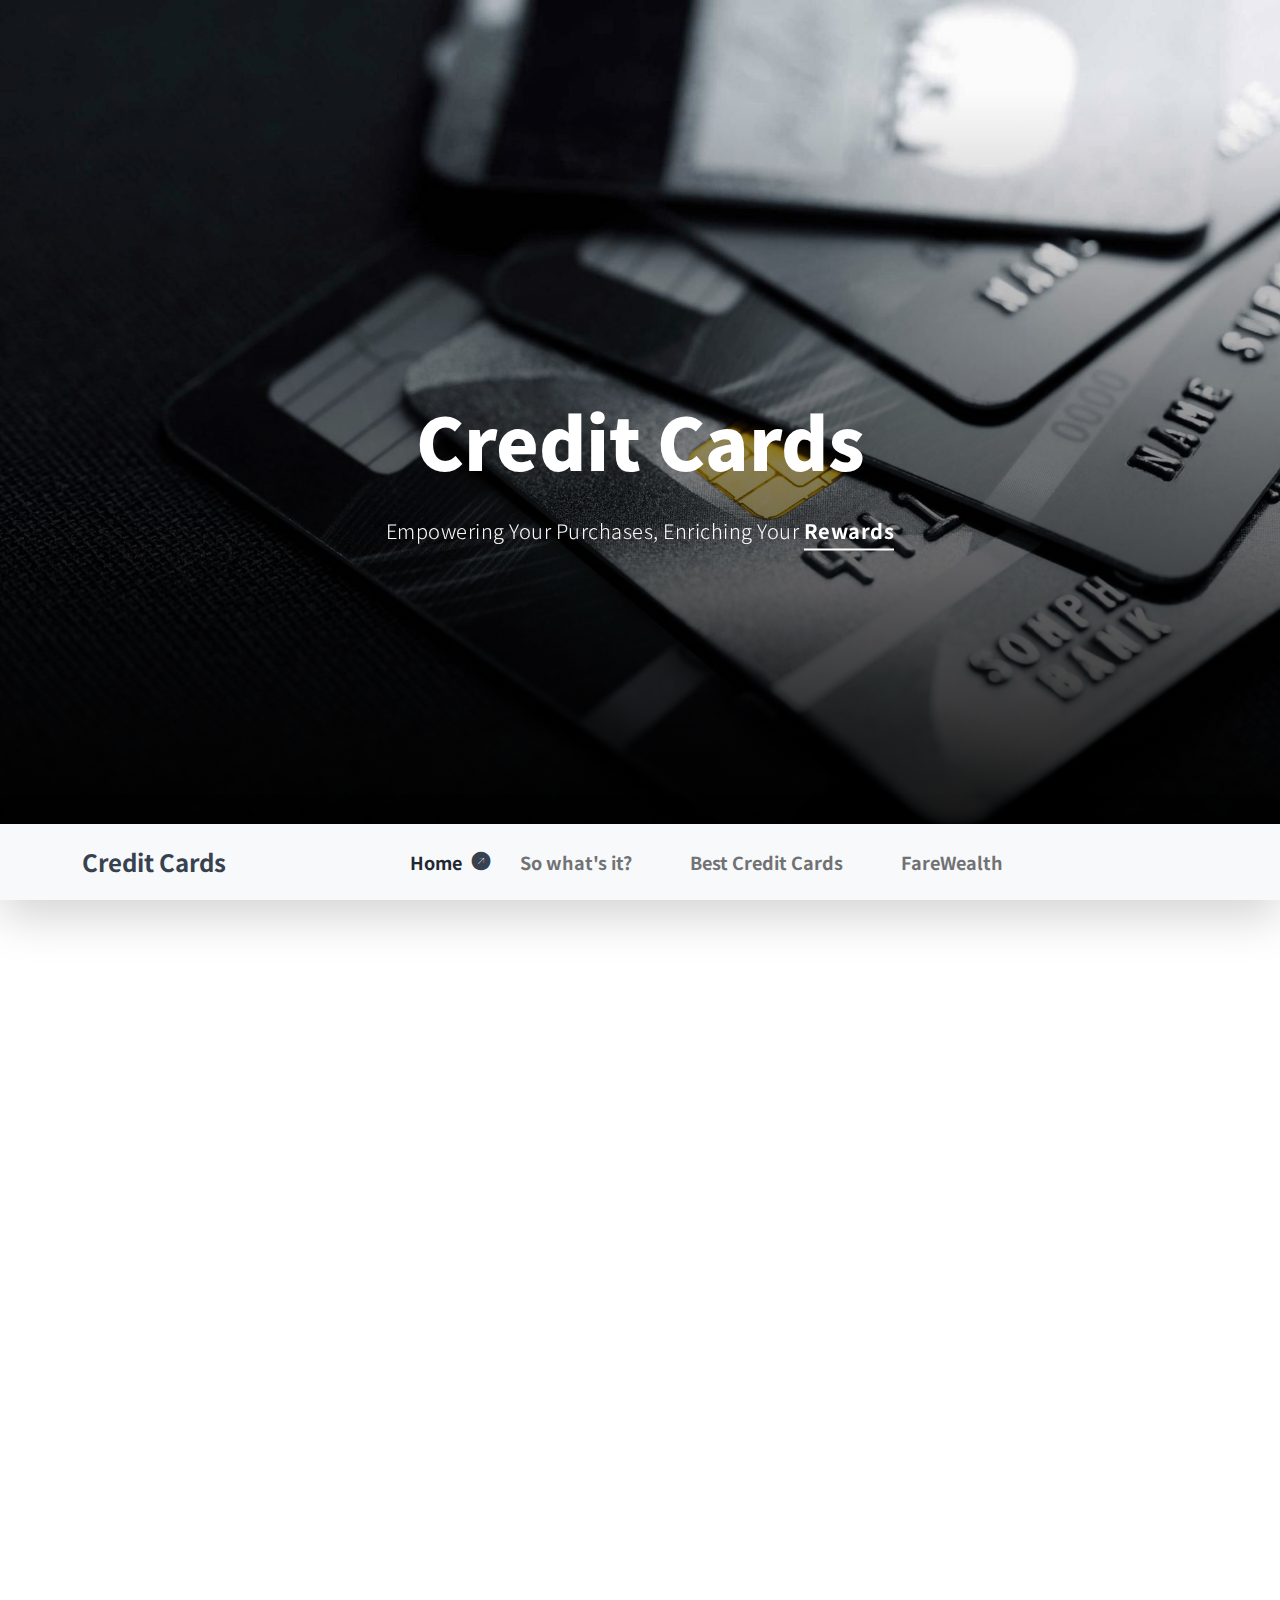
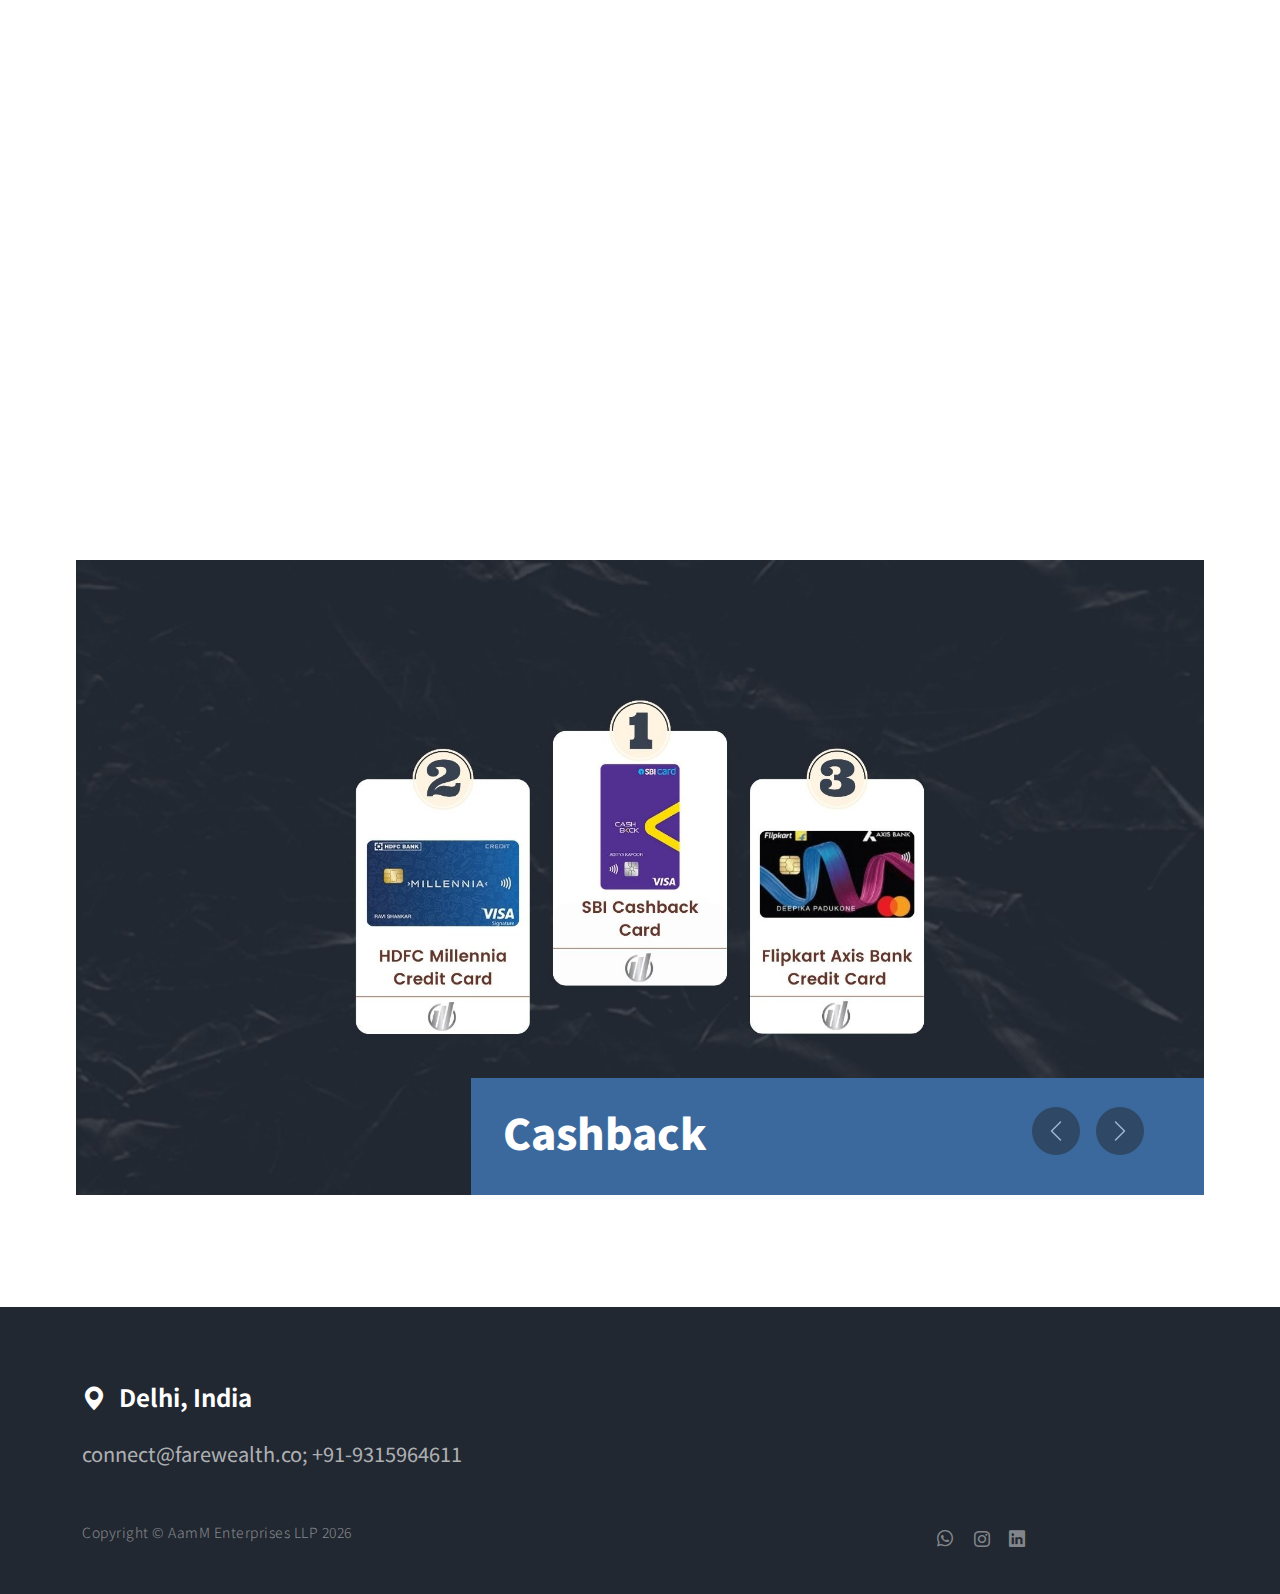
<file: creditcards.html>
<!doctype html>
<html lang="en">
    <head>
        <meta charset="utf-8">
        <meta name="viewport" content="width=device-width, initial-scale=1">

        <meta name="description" content="">
        <meta name="author" content="">

        <title>FareWealth - Credit Cards</title>
        <link href="images/tabicon.png" rel="icon">


        <!-- CSS FILES -->
        <link rel="preconnect" href="https://fonts.googleapis.com">

        <link rel="preconnect" href="https://fonts.gstatic.com" crossorigin>

        <link href="https://fonts.googleapis.com/css2?family=Noto+Sans+JP:wght@300;400;700;900&display=swap" rel="stylesheet">

        <link href="css/bootstrap.min.css" rel="stylesheet">
        <link href="css/bootstrap-icons.css" rel="stylesheet">

        <link rel="stylesheet" href="css/magnific-popup.css">

        <link href="css/aos.css" rel="stylesheet">

        <link href="css/templatemo-nomad-force.css" rel="stylesheet">
<!--

TemplateMo 567 Nomad Force

https://templatemo.com/tm-567-nomad-force

-->
    </head>

    <body>

        <main>

          <section class="hero" id="hero">
              <div class="heroText">
                  <h1 class="text-white mt-5 mb-lg-4" data-aos="zoom-in" data-aos-delay="800">
                      Credit Cards
                  </h1>

                  <p class="text-secondary-white-color" data-aos="fade-up" data-aos-delay="1000">
                      Empowering Your Purchases, Enriching Your <strong class="custom-underline"> Rewards </strong>
                  </p>
              </div>

                <div class="videoWrapper">
                    <img src="images/news/stack-of-dark-colored-credit-cards-8kh9jkmkkurlact3.jpg" class="img-fluid news-detail-image" alt="">
                </div>

                <div class="overlay"></div>
            </section>

            <nav class="navbar navbar-expand-lg bg-light shadow-lg">
                <div class="container">
                    <a class="navbar-brand" href="creditcards">
                        <strong>Credit Cards</strong>
                    </a>

                    <button class="navbar-toggler" type="button" data-bs-toggle="collapse" data-bs-target="#navbarNav" aria-controls="navbarNav" aria-expanded="false" aria-label="Toggle navigation">
                        <span class="navbar-toggler-icon"></span>
                    </button>

                    <div class="collapse navbar-collapse" id="navbarNav">
                        <ul class="navbar-nav mx-auto">
                            <li class="nav-item active">
                                <a class="nav-link" href="#hero">Home</a>
                            </li>

                            <li class="nav-item">
                                <a class="nav-link" href="#why">So what's it?</a>
                            </li>

                            <li class="nav-item">
                                <a class="nav-link" href="#myCarousel">Best Credit Cards</a>
                            </li>

                            <!--<li class="nav-item">
                                <a class="nav-link" href="#go">Let's Go</a>
                            </li>-->

                            <!--<li class="nav-item">
                                <a class="nav-link" href="index.html#news">News & Events</a>
                            </li>-->

                            <li class="nav-item">
                                <a class="nav-link" href="index">FareWealth</a>
                            </li>
                        </ul>
                    </div>
                </div>
            </nav>

            <section class="news-detail section-padding" id = "why" >
                <div class="container">
                    <div class="row">
                        <div class="col-lg-8 col-10 mx-auto">
                            <h2 class="mb-3" data-aos="fade-up">Credit Card: A Convenient Financial Tool</h2>

                            <p class="me-4" data-aos="fade-up">A credit card is a plastic card issued by financial institutions that allows individuals to make purchases on credit. Unlike debit cards that draw directly from a linked bank account, credit cards extend a line of credit to the cardholder, enabling them to borrow money up to a certain limit for various transactions.</p>

                            <div class="clearfix my-4 mt-lg-0 mt-5">
                                <div class="col-md-6 float-md-end mb-3 ms-md-3" data-aos="fade-up">
                                    <figure class="figure">
                                        <img src="images/news/credit-card.gif" class="img-fluid news-image" alt="">

                                        <!--<figcaption class="figure-caption text-end">A caption for the above image.</figcaption>-->
                                    </figure>
                                </div>

                            <p data-aos="fade-up">When a purchase is made using a credit card, the cardholder essentially borrows money from the credit card issuer and is required to repay the borrowed amount along with any accrued interest within a specified time frame.</p>

                                  <p data-aos="fade-up">
                                    Whether you're looking to enter the world of Credit Cards or are looking to expand your credit line, we can help you! <br><b>Card-ology</b> a tool that understands your needs as well as your behaviour and provides you with a range of credit cards to choose from. Still confused? <a href="cardology"><b>Check us out!</b></a>
                                  </p>

                                  <!--<p data-aos="fade-up">
                                  Xx
                                  </p>

                                  <p data-aos="fade-up">
                                    This Bootstrap 5 layout is provided by TemplateMo website and it is free to use for any of your website. You are allowed to edit it in any way you like. However, please do not redistribute this template ZIP file for a template download purpose on any other website such as Free CSS collection websites.
                                  </p>-->
                            </div>

                            <!--<div class="social-share d-flex mt-5">
                                <span class="me-4" data-aos="zoom-in">Share this article:</span>

                                <a href="#" class="social-share-icon bi-facebook" data-aos="zoom-in"></a>

                                <a href="#" class="social-share-icon bi-twitter mx-3" data-aos="zoom-in"></a>

                                <a href="#" class="social-share-icon bi-envelope" data-aos="zoom-in"></a>
                            </div>-->
                        </div>

                    </div>
                </div>
            </section>

            <!-- Add the CSS for responsive images to your stylesheet -->
<section class="news-detail section-padding" id="myCarousel">
    <div class="container">
        <div class="row">
            <div class="col-lg-12 col-12 p-0">
                <h3 class="mb-3 text-center pt-4" data-aos="fade-up">Top 3 Credit Cards in the Market Right Now</h3>
            </div>
        </div>
        <div class="row">
            <div class="col-lg-12 col-12 p-0">
                <div class="d-flex flex-column align-items-center">
                    <section id="myCarousel1" class="carousel slide carousel-fade" data-bs-ride="carousel">
                        <div class="carousel-inner">
                            <div class="carousel-item active">
                              <img src="images/Ranking/Cashback.jpg" class="img img-fluid team-image" alt="">
                                <div class="team-thumb bg-success">
                                    <h2 class="text-white mb-0">Cashback</h2>
                                </div>
                            </div>
                            <div class="carousel-item">
                                <img src="images/Ranking/Travel.jpg" class="img img-fluid team-image" alt="">
                                <div class="team-thumb bg-success">
                                    <h2 class="text-white mb-0">Travel</h2>
                                </div>
                            </div>
                            <div class="carousel-item">
                                <img src="images/Ranking/Lifestyle.jpg" class="img img-fluid team-image" alt="">
                                <div class="team-thumb bg-success">
                                    <h2 class="text-white mb-0">Lifestyle</h2>
                                </div>
                            </div>
                        </div>
                        <button class="carousel-control-prev" type="button" data-bs-target="#myCarousel1" data-bs-slide="prev">
                            <span class="carousel-control-prev-icon" aria-hidden="true"></span>
                            <span class="visually-hidden">Previous</span>
                        </button>
                        <button class="carousel-control-next" type="button" data-bs-target="#myCarousel1" data-bs-slide="next">
                            <span class="carousel-control-next-icon" aria-hidden="true"></span>
                            <span class="visually-hidden">Next</span>
                        </button>
                    </section>
                </div>
            </div>
        </div>
    </div>
</section>



            <!--<section class="related-news section-padding" id="go">
                <div class="container">
                    <div class="row">
                        <div class="col-12">
                            <h3 class="mb-5 text-center" data-aos="fade-up">Fill in the Details and Leave the Rest to Us</h3>
                        </div>
                        <div class="col-lg-8 col-10 mx-auto text-center">
                            <div class="responsive-iframe-container">
                                <iframe src="https://docs.google.com/forms/d/e/1FAIpQLScMZxlRbfB-nCc76zKMJ4FN3G0R-Ynbxyaa8nr_Au4LdHFB1A/viewform?embedded=true" frameborder="0" marginheight="0" marginwidth="0"></iframe>
                            </div>
                        </div>
                    </div>
                </div>
            </section>-->


        </main>

        <footer class="site-footer">
            <div class="container">
                <div class="row">

                    <div class="col-12">
                        <h5 class="text-white">
                            <i class="bi-geo-alt-fill me-2"></i>
                            Delhi, India
                        </h5>

                        <a href="mailto:connect@farewealth.co" class="custom-link mt-3 mb-5">
                            connect@farewealth.co;
                        </a>
                        <a href="tel://+919315964611" class="custom-link mt-3 mb-5">
                            +91-9315964611
                        </a>
                    </div>

                    <div class="col-6">
                        <p class="copyright-text mb-0">Copyright © AamM Enterprises LLP <script>document.write(new Date().getFullYear());</script>

                      <!--  <br><br>Design: <a href="https://templatemo.com/page/1" target="_parent">TemplateMo</a></p>-->

                    </div>

                    <div class="col-lg-3 col-5 ms-auto">
                        <ul class="social-icon">
                            <!--<li><a href="#" class="social-icon-link bi-facebook"></a></li>

                            <li><a href="#" class="social-icon-link bi-twitter"></a></li>-->

                            <li><a href="https://bit.ly/sayhiFW" class="social-icon-link bi-whatsapp"></a></li>

                            <li><a href="https://www.instagram.com/fare.wealth/" class="social-icon-link bi-instagram"></a></li>

                            <li><a href="https://www.linkedin.com/company/farewealth" class="social-icon-link bi-linkedin"></a></li>
                        </ul>
                    </div>

                </div>
            </section>
        </footer>

        <!-- JAVASCRIPT FILES -->
        <script src="js/jquery.min.js"></script>
        <script src="js/bootstrap.bundle.min.js"></script>
        <script src="js/jquery.sticky.js"></script>
        <script src="js/aos.js"></script>
        <script src="js/jquery.magnific-popup.min.js"></script>
        <script src="js/magnific-popup-options.js"></script>
        <script src="js/scrollspy.min.js"></script>
        <script src="js/custom.js"></script>

    </body>
</html>
</file>
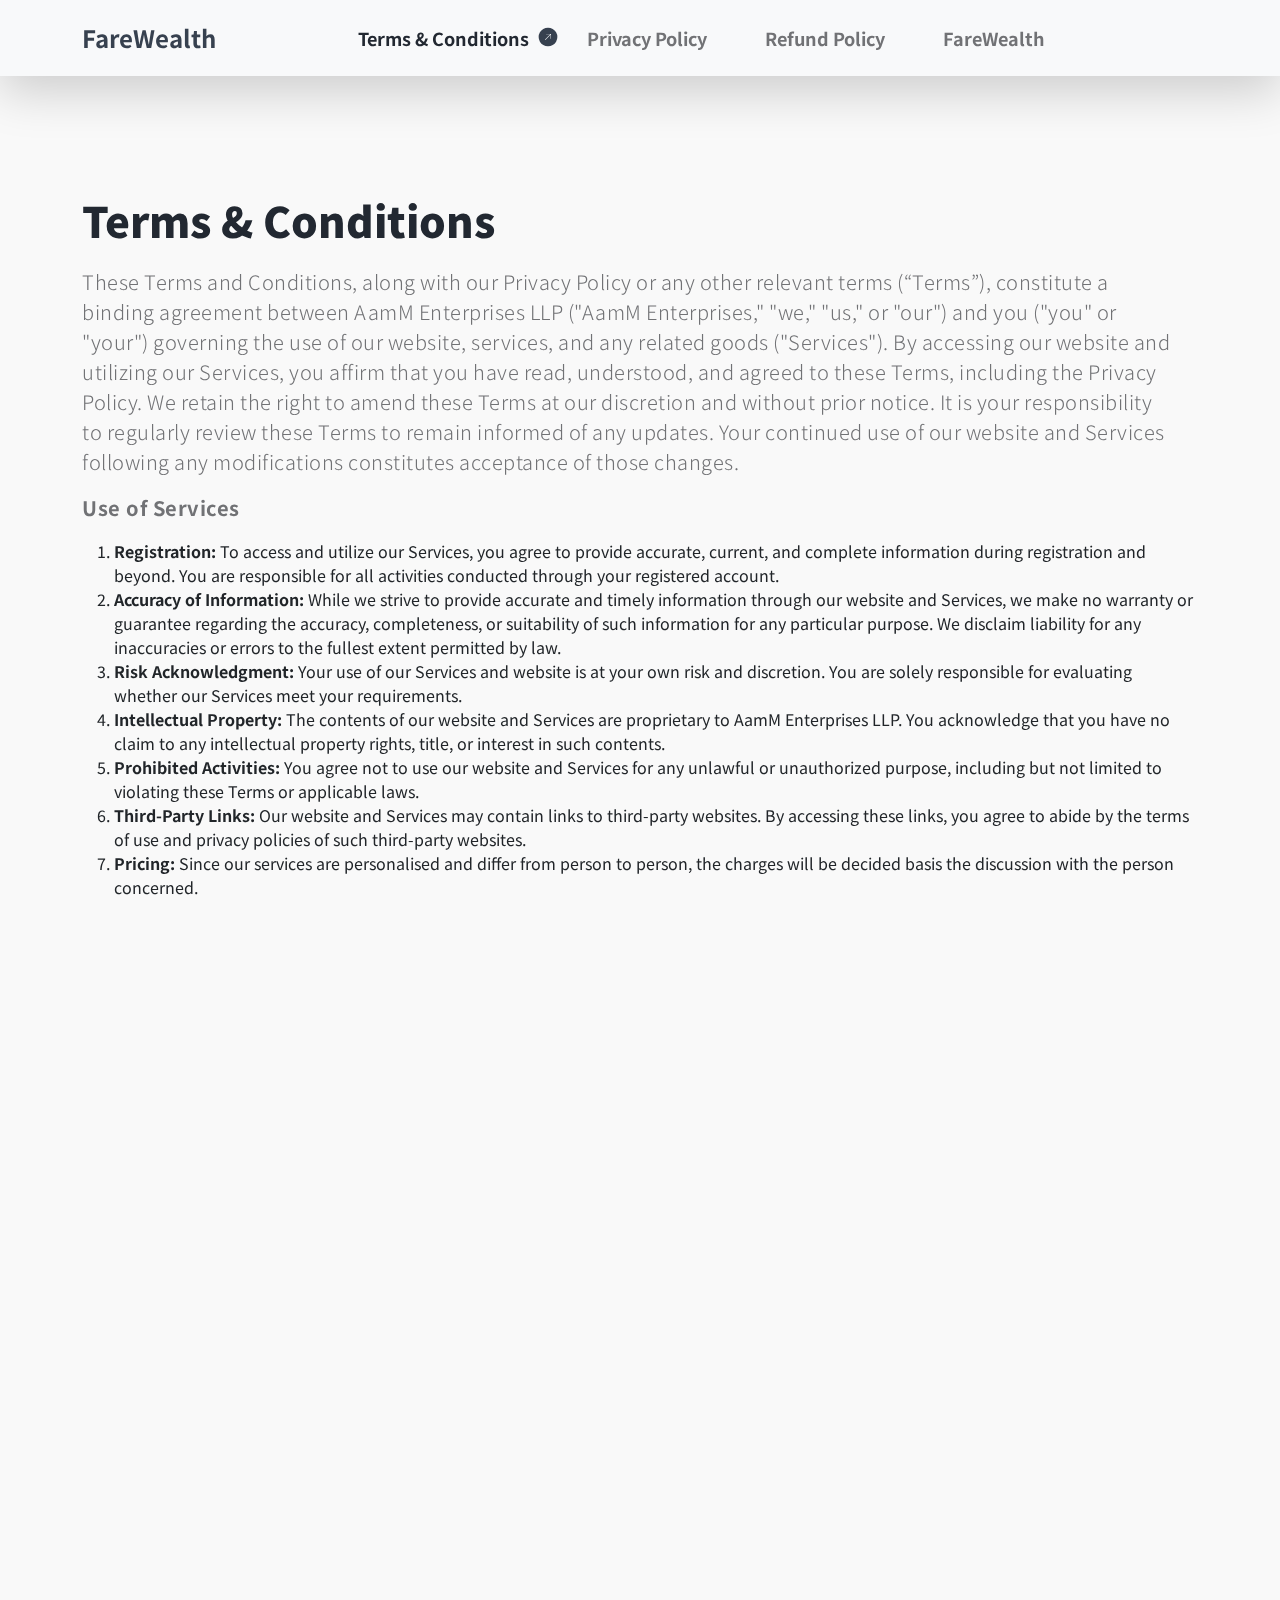
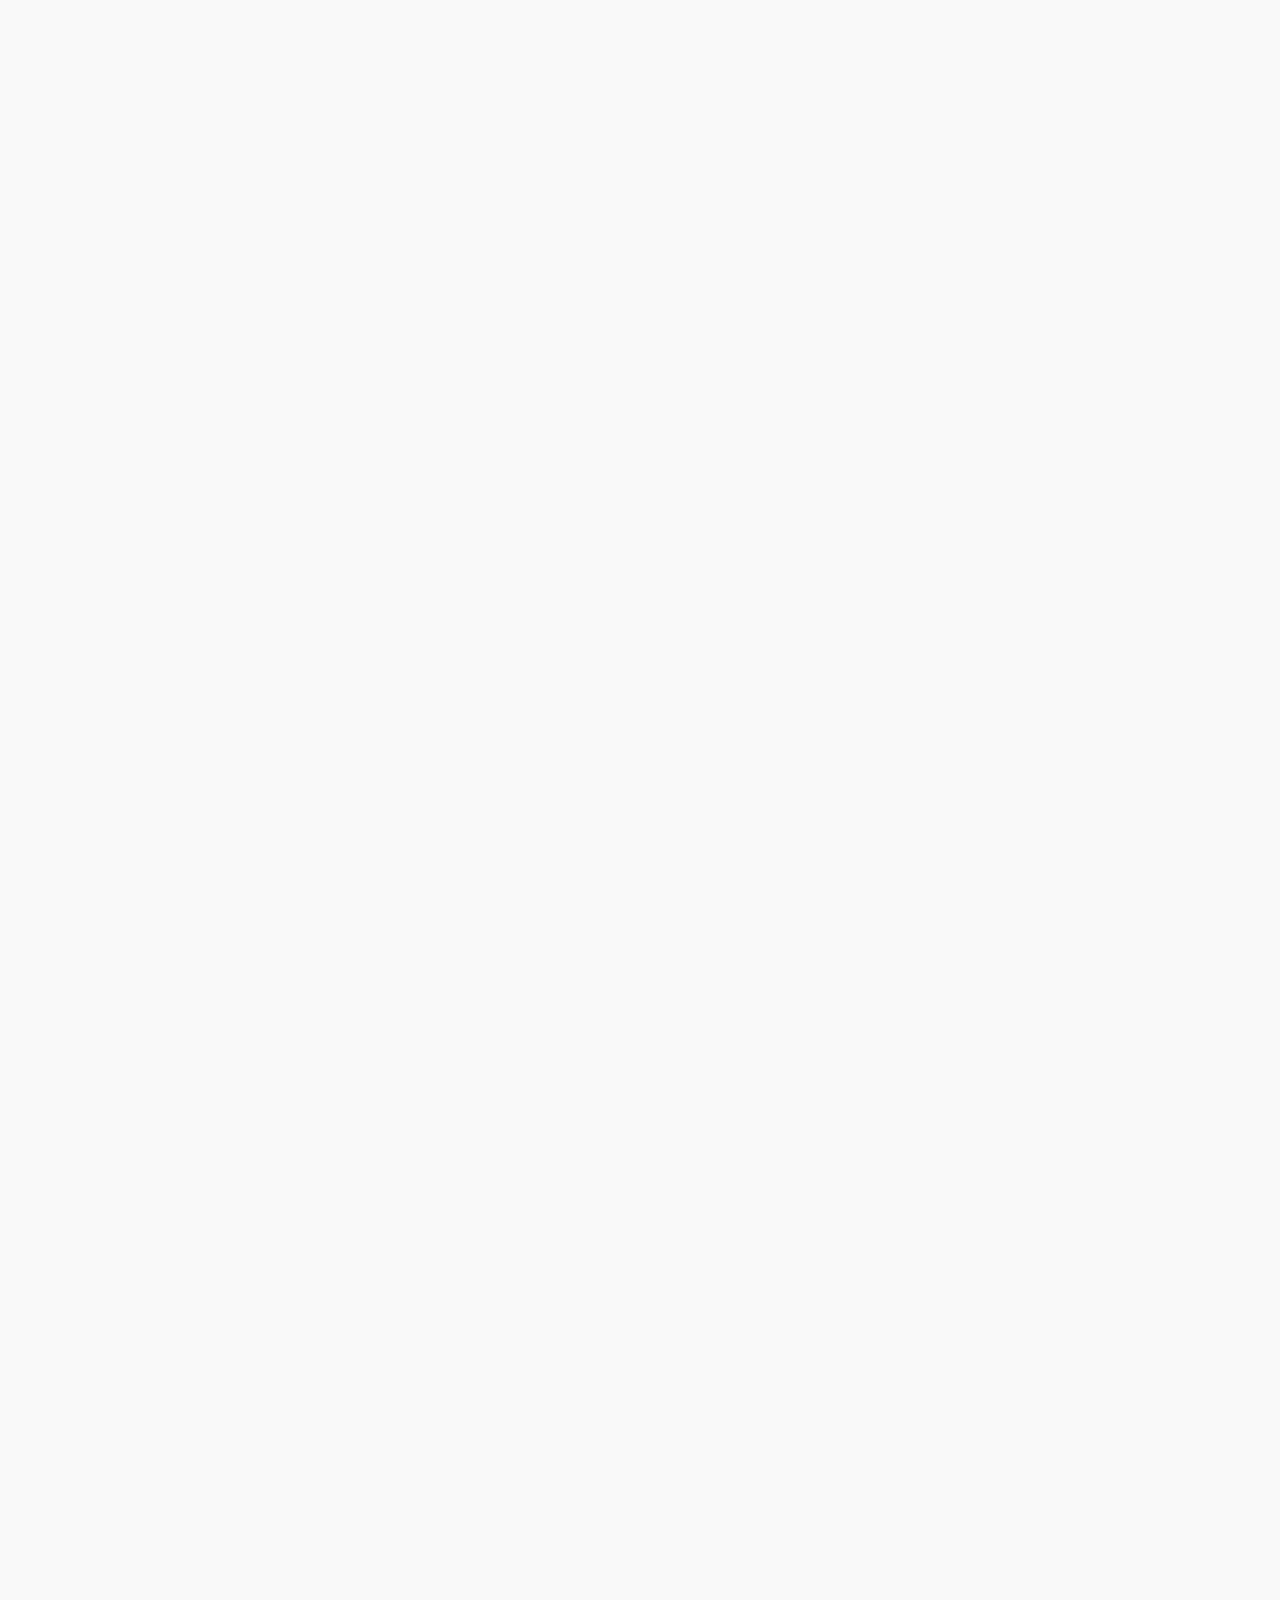
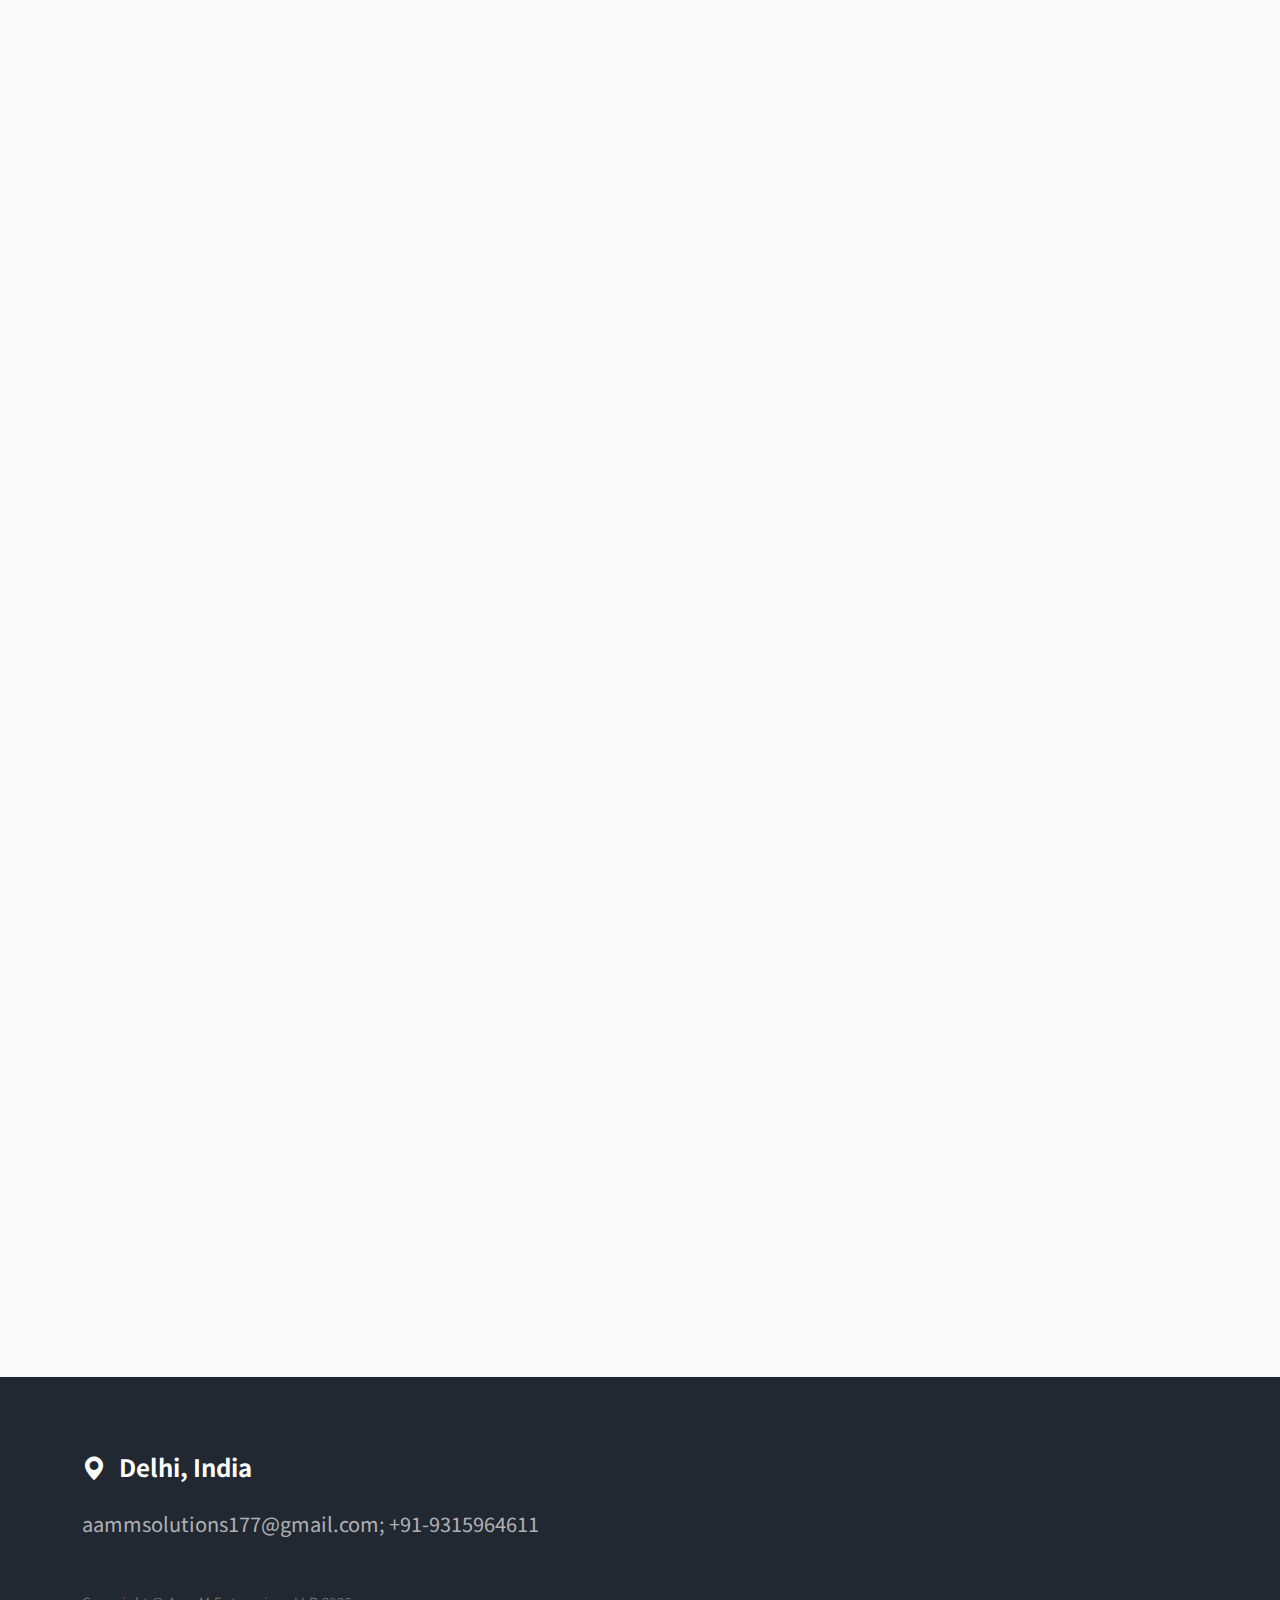
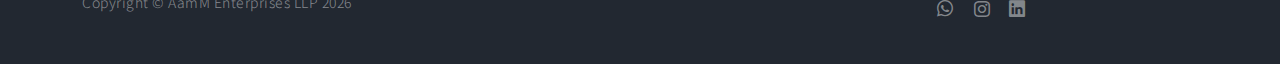
<file: legal.html>
<!doctype html>
<html lang="en">
    <head>
        <meta charset="utf-8">
        <meta name="viewport" content="width=device-width, initial-scale=1">

        <meta name="description" content="">
        <meta name="author" content="">

        <title>Legal - FareWealth</title>
        <link href="images/tabicon.png" rel="icon">

        <!-- CSS FILES -->
        <link rel="preconnect" href="https://fonts.googleapis.com">

        <link rel="preconnect" href="https://fonts.gstatic.com" crossorigin>

        <link href="https://fonts.googleapis.com/css2?family=Noto+Sans+JP:wght@300;400;700;900&display=swap" rel="stylesheet">

        <link href="css/bootstrap.min.css" rel="stylesheet">
        <link href="css/bootstrap-icons.css" rel="stylesheet">

        <link rel="stylesheet" href="css/magnific-popup.css">

        <link href="css/aos.css" rel="stylesheet">

        <link href="css/templatemo-nomad-force.css" rel="stylesheet">
<!--

TemplateMo 567 Nomad Force

https://templatemo.com/tm-567-nomad-force

-->
    </head>

    <body>

        <main>

          <!--<section class="hero" id="hero">
              <div class="heroText">
                  <h1 class="text-white mt-5 mb-lg-4" data-aos="zoom-in" data-aos-delay="800">
                      Cardology
                  </h1>

                  <p class="text-secondary-white-color" data-aos="fade-up" data-aos-delay="1000">
                      <strong class="custom-underline">India's 1<sup>st</sup></strong> Credit Card Recommendation System
                  </p>
              </div>

                <div class="videoWrapper">
                  <video autoplay="" loop="" muted="" class="custom-video" poster="videos/card_fall.mp4">
                      <source src="videos/card_fall.mp4" type="video/mp4">

                      Your browser does not support the video tag.
                  </video>
              </div>

                <div class="overlay"></div>
            </section>-->

            <nav class="navbar navbar-expand-lg bg-light shadow-lg">
                <div class="container">
                    <a class="navbar-brand" href="cardology">
                        <strong>FareWealth</strong>
                    </a>

                    <button class="navbar-toggler" type="button" data-bs-toggle="collapse" data-bs-target="#navbarNav" aria-controls="navbarNav" aria-expanded="false" aria-label="Toggle navigation">
                        <span class="navbar-toggler-icon"></span>
                    </button>

                    <div class="collapse navbar-collapse" id="navbarNav">
                        <ul class="navbar-nav mx-auto">
                            <!--<li class="nav-item active">
                                <a class="nav-link" href="#hero">Home</a>
                            </li>-->

                            <li class="nav-item">
                                <a class="nav-link" href="#why">Terms & Conditions</a>
                            </li>

                            <li class="nav-item">
                                <a class="nav-link" href="#go">Privacy Policy</a>
                            </li>

                            <li class="nav-item">
                                <a class="nav-link" href="#contact">Refund Policy</a>
                            </li>

                            <li class="nav-item">
                                <a class="nav-link" href="index">FareWealth</a>
                            </li>
                        </ul>
                    </div>
                </div>
            </nav>

            <section class="news section-padding" id="why">
    <div class="container">
        <div class="row">
          <div class="col-12">
              <h2 class="mb-3" data-aos="fade-up">Terms & Conditions</h2>
          </div>
            <div class="col-lg-12 col-10 mx-auto">
                <p class="me-4" data-aos="fade-up">
                    These Terms and Conditions, along with our Privacy Policy or any other relevant terms (“Terms”), constitute a binding agreement between AamM Enterprises LLP ("AamM Enterprises," "we," "us," or "our") and you ("you" or "your") governing the use of our website, services, and any related goods ("Services").

                    By accessing our website and utilizing our Services, you affirm that you have read, understood, and agreed to these Terms, including the Privacy Policy. We retain the right to amend these Terms at our discretion and without prior notice. It is your responsibility to regularly review these Terms to remain informed of any updates. Your continued use of our website and Services following any modifications constitutes acceptance of those changes.
                </p>

                <p class="me-4" data-aos="fade-up">
                    <strong>Use of Services</strong><br>
                    <ol data-aos="fade-up">
                        <li><strong>Registration:</strong> To access and utilize our Services, you agree to provide accurate, current, and complete information during registration and beyond. You are responsible for all activities conducted through your registered account.</li>
                        <li><strong>Accuracy of Information:</strong> While we strive to provide accurate and timely information through our website and Services, we make no warranty or guarantee regarding the accuracy, completeness, or suitability of such information for any particular purpose. We disclaim liability for any inaccuracies or errors to the fullest extent permitted by law.</li>
                        <li><strong>Risk Acknowledgment:</strong> Your use of our Services and website is at your own risk and discretion. You are solely responsible for evaluating whether our Services meet your requirements.</li>
                        <li><strong>Intellectual Property:</strong> The contents of our website and Services are proprietary to AamM Enterprises LLP. You acknowledge that you have no claim to any intellectual property rights, title, or interest in such contents.</li>
                        <li><strong>Prohibited Activities:</strong> You agree not to use our website and Services for any unlawful or unauthorized purpose, including but not limited to violating these Terms or applicable laws.</li>
                        <li><strong>Third-Party Links:</strong> Our website and Services may contain links to third-party websites. By accessing these links, you agree to abide by the terms of use and privacy policies of such third-party websites.</li>
                        <li><strong>Pricing:</strong> Since our services are personalised and differ from person to person, the charges will be decided basis the discussion with the person concerned.</li>
                    </ol>
                </p>

                <p class="me-4" data-aos="fade-up">
                    <strong>Contractual Agreements</strong><br>
                    <ol data-aos="fade-up">
                        <li><strong>Initiation of Services:</strong> By initiating a transaction to avail our Services, you enter into a legally binding and enforceable contract with AamM Enterprises LLP.</li>
                        <li><strong>Refund Policy:</strong> You are entitled to claim a refund of payment in the event that we are unable to provide the agreed-upon Services. Refund timelines will be determined by the specific Service availed or as outlined in our policies. Failure to raise a refund claim within the stipulated time renders you ineligible for a refund.</li>
                    </ol>
                </p>

                <p data-aos="fade-up">
                    <strong>Force Majeure</strong><br>
                    Neither party shall be liable for any failure to perform obligations under these Terms if performance is hindered or delayed by a force majeure event.
                </p>

                <p data-aos="fade-up">
                    <strong>Governing Law</strong><br>
                    These Terms and any dispute or claim arising from them shall be governed by and construed in accordance with the laws of India.
                </p>

                <p data-aos="fade-up">
                    <strong>Contact Us</strong><br>
                    All inquiries or communications regarding these Terms should be directed to us using the contact information provided on our website.
                </p>
            </div>
        </div>
    </div>
</section>


                    </div>
                </div>
            </section>

            <section class="news section-padding" id="go">
                <div class="container">
                    <div class="row">
                      <div class="col-12">
                          <h2 class="mb-3" data-aos="fade-up">Privacy Policy</h2>
                      </div>
                        <div class="col-lg-12 col-10 mx-auto">

                            <p data-aos="fade-up">
                                This privacy policy (“Policy”) relates to the manner AamM Enterprises LLP (“we”, “us”, “our”) in which we use, handle and process the data that you provide us in connection with using the products or services we offer. By using this website or by availing goods or services offered by us, you agree to the terms and conditions of this Policy, and consent to our use, storage, disclosure, and transfer of your information or data in the manner described in this Policy. We are committed to ensuring that your privacy is protected in accordance with applicable laws and regulations. We urge you to acquaint yourself with this Policy to familiarize yourself with the manner in which your data is being handled by us.
                            </p>

                            <p data-aos="fade-up">
                                AamM Enterprises LLP may change this Policy periodically and we urge you to check this page for the latest version of the Policy in order to keep yourself updated.
                            </p>

                            <p data-aos="fade-up">
                                <strong>What data is being collected</strong><br>
                                We may collect the following information from you:
                                <ol data-aos="fade-up">
                                    <li>Name</li>
                                    <li>Contact information including address and email address</li>
                                    <li>Demographic information or preferences or interests</li>
                                    <li>Personal Data or Other information relevant/required for providing the goods or services to you</li>
                                </ol>
                                <p data-aos="fade-up"><strong>Note:</strong> Notwithstanding anything under this Policy as required under applicable Indian laws, we will not be storing any credit card, debit card, or any other similar card data of yours. Please also note that all data or information collected from you will be strictly in accordance with applicable laws and guidelines.</p>
                            </p>

                            <p data-aos="fade-up">
                                <strong>What we do with the data we gather</strong><br>
                                We require this data to provide you with the goods or services offered by us including but not limited, for the below set out purposes:
                                <ol data-aos="fade-up">
                                    <li>Internal record keeping.</li>
                                    <li>For improving our products or services.</li>
                                    <li>For providing updates to you regarding our products or services including any special offers.</li>
                                    <li>To communicate information to you.</li>
                                    <li>For internal training and quality assurance purposes.</li>
                                </ol>
                            </p>

                            <p data-aos="fade-up">
                                <strong>Who do we share your data with</strong><br>
                                We may share your information or data with:
                                <ol data-aos="fade-up">
                                    <li>Third parties including our service providers in order to facilitate the provisions of goods or services to you, carry out your requests, respond to your queries, fulfill your orders or for other operational and business reasons.</li>
                                    <li>With our group companies (to the extent relevant).</li>
                                    <li>Our auditors or advisors to the extent required by them for performing their services.</li>
                                    <li>Governmental bodies, regulatory authorities, law enforcement authorities pursuant to our legal obligations or compliance requirements.</li>
                                </ol>
                            </p>

                            <p data-aos="fade-up">
                                <strong>How we use cookies</strong><br>
                                We use "cookies" to collect information and to better understand customer behavior. You can instruct your browser to refuse all cookies or to indicate when a cookie is being sent. However, if you do not accept cookies, you may not be able to avail our goods or services to the full extent. We do not control the use of cookies by third parties. The third-party service providers have their own privacy policies addressing how they use such information.
                            </p>

                            <p data-aos="fade-up">
                                <strong>Your rights relating to your data</strong><br>
                                <strong>Right to Review -</strong> You can review the data provided by you and can request us to correct or amend such data (to the extent feasible, as determined by us). That said, we will not be responsible for the authenticity of the data or information provided by you.<br>
                                <strong>Withdrawal of your Consent -</strong> You can choose not to provide your data, at any time while availing our goods or services or otherwise withdraw your consent provided to us earlier, in writing to our email ID: aammsolutions177@gmail.com In the event you choose to not provide or later withdraw your consent, we may not be able to provide you our services or goods. Please note that these rights are subject to our compliance with applicable laws.
                            </p>

                            <p data-aos="fade-up">
                                <strong>How long will we retain your information or data?</strong><br>
                                We may retain your information or data (i) for as long as we are providing goods and services to you; and (ii) as permitted under applicable law, we may also retain your data or information even after you terminate the business relationship with us. However, we will process such information or data in accordance with applicable laws and this Policy.
                            </p>

                            <p data-aos="fade-up">
                                <strong>Data Security</strong><br>
                                We will use commercially reasonable and legally required precautions to preserve the integrity and security of your information and data.
                            </p>

                            <p data-aos="fade-up">
                                <strong>Queries/ Grievance Officer</strong><br>
                                For any queries, questions, or grievances about this Policy, please contact us using the contact information provided on this website.
                            </p>
                        </div>
                    </div>
                </div>
            </section>


            <section class="news section-padding" id="contact">
                <div class="container">
                    <div class="row">
                      <div class="col-12">
                          <h2 class="mb-3" data-aos="fade-up">Refund Policy</h2>
                      </div>
                        <div class="col-lg-12 col-10 mx-auto">

                            <p data-aos="fade-up">
                                At AamM Enterprises LLP, we are dedicated to providing exceptional service to our clients in the areas of Advisory and Mutual Fund Distribution. We understand the importance of addressing any concerns regarding cancellations and refunds promptly. Please review the following guidelines regarding our refund policy:
                            </p>

                            <ol data-aos="fade-up">
                                <li>
                                    <strong>Cancellation Requests:</strong><br>
                                    Cancellation requests will be accommodated if made immediately after placing the order for Advisory or Mutual Fund Distribution services. However, please note that cancellation requests may not be entertained if the process of providing advisory services or initiating mutual fund transactions has already begun.
                                </li>

                                <li>
                                    <strong>Perishable Items:</strong><br>
                                    Since our services primarily involve providing advisory and facilitating mutual fund transactions, the concept of perishable items does not apply. Therefore, cancellation requests for our services will be considered based on the terms outlined in this policy.
                                </li>

                                <li>
                                    <strong>Damaged or Defective Services:</strong><br>
                                    If you are dissatisfied with the quality of advisory services provided or encounter any issues with mutual fund transactions facilitated by us, please report the matter to our Customer Service team. We will investigate the issue promptly and take appropriate action to address your concerns.
                                </li>

                                <li>
                                    <strong>Refund Processing:</strong><br>
                                    In cases where refunds are approved by AamM Enterprises LLP, it may take 6-8 days for the refund to be processed and credited back to your account.
                                </li>
                            </ol>

                            <p data-aos="fade-up">
                                Please be aware that this refund policy is subject to change and updates. We strive to ensure transparency and fairness in all our dealings with clients. If you have any further questions or require assistance regarding cancellations or refunds, please don't hesitate to contact our Customer Service team.
                            </p>
                        </div>
                    </div>
                </div>
            </section>

        </main>

        <footer class="site-footer">
            <div class="container">
                <div class="row">

                    <div class="col-12">
                        <h5 class="text-white">
                            <i class="bi-geo-alt-fill me-2"></i>
                            Delhi, India
                        </h5>

                        <a href="mailto:aammsolutions177@gmail.com" class="custom-link mt-3 mb-5">
                            aammsolutions177@gmail.com;
                        </a>
                        <a href="tel://+919315964611" class="custom-link mt-3 mb-5">
                            +91-9315964611
                        </a>
                    </div>

                    <div class="col-6">
                        <p class="copyright-text mb-0">Copyright © AamM Enterprises LLP <script>document.write(new Date().getFullYear());</script>

                      <!--  <br><br>Design: <a href="https://templatemo.com/page/1" target="_parent">TemplateMo</a></p>-->

                    </div>

                    <div class="col-lg-3 col-5 ms-auto">
                        <ul class="social-icon">
                            <!--<li><a href="#" class="social-icon-link bi-facebook"></a></li>

                            <li><a href="#" class="social-icon-link bi-twitter"></a></li>-->

                            <li><a href="https://bit.ly/sayhiFW" class="social-icon-link bi-whatsapp"></a></li>

                            <li><a href="https://www.instagram.com/fare.wealth/" class="social-icon-link bi-instagram"></a></li>

                            <li><a href="https://www.linkedin.com/company/farewealth" class="social-icon-link bi-linkedin"></a></li>
                        </ul>
                    </div>

                </div>
            </section>
        </footer>

        <!-- JAVASCRIPT FILES -->
        <script src="js/jquery.min.js"></script>
        <script src="js/bootstrap.bundle.min.js"></script>
        <script src="js/jquery.sticky.js"></script>
        <script src="js/aos.js"></script>
        <script src="js/jquery.magnific-popup.min.js"></script>
        <script src="js/magnific-popup-options.js"></script>
        <script src="js/scrollspy.min.js"></script>
        <script src="js/custom.js"></script>
        <script>
        let currentStep = 1;

        function nextStep(step) {
          document.getElementById(`step${currentStep}`).style.display = "none";
          currentStep = step;
          document.getElementById(`step${currentStep}`).style.display = "block";
        }

        function prevStep(step) {
          document.getElementById(`step${currentStep}`).style.display = "none";
          currentStep = step;
          document.getElementById(`step${currentStep}`).style.display = "block";
        }

        // Initially, only show the first step
        document.getElementById("step2").style.display = "none";
        document.getElementById("step3").style.display = "none";
        document.getElementById("step4").style.display = "none";
        </script>
        <script>
    // Function to validate the form before submission
    function validateForm(go) {
    // Check if any of the required fields in the specified form are not filled
    var form = document.getElementById(go);
    var requiredFields = form.querySelectorAll('[required]');
    var isFormValid = true;

    for (var i = 0; i < requiredFields.length; i++) {
        if (!requiredFields[i].value.trim()) {
            isFormValid = false;
            break;
        }
    }

    if (isFormValid) {
        // If all required fields are filled, submit the form
        form.submit();
    } else {
        // Display the caution message for the specified form
        document.getElementById(go + '-caution-message').textContent = 'One or more compulsory questions unanswered!';
    }
}
</script>

    </body>
</html>
</file>
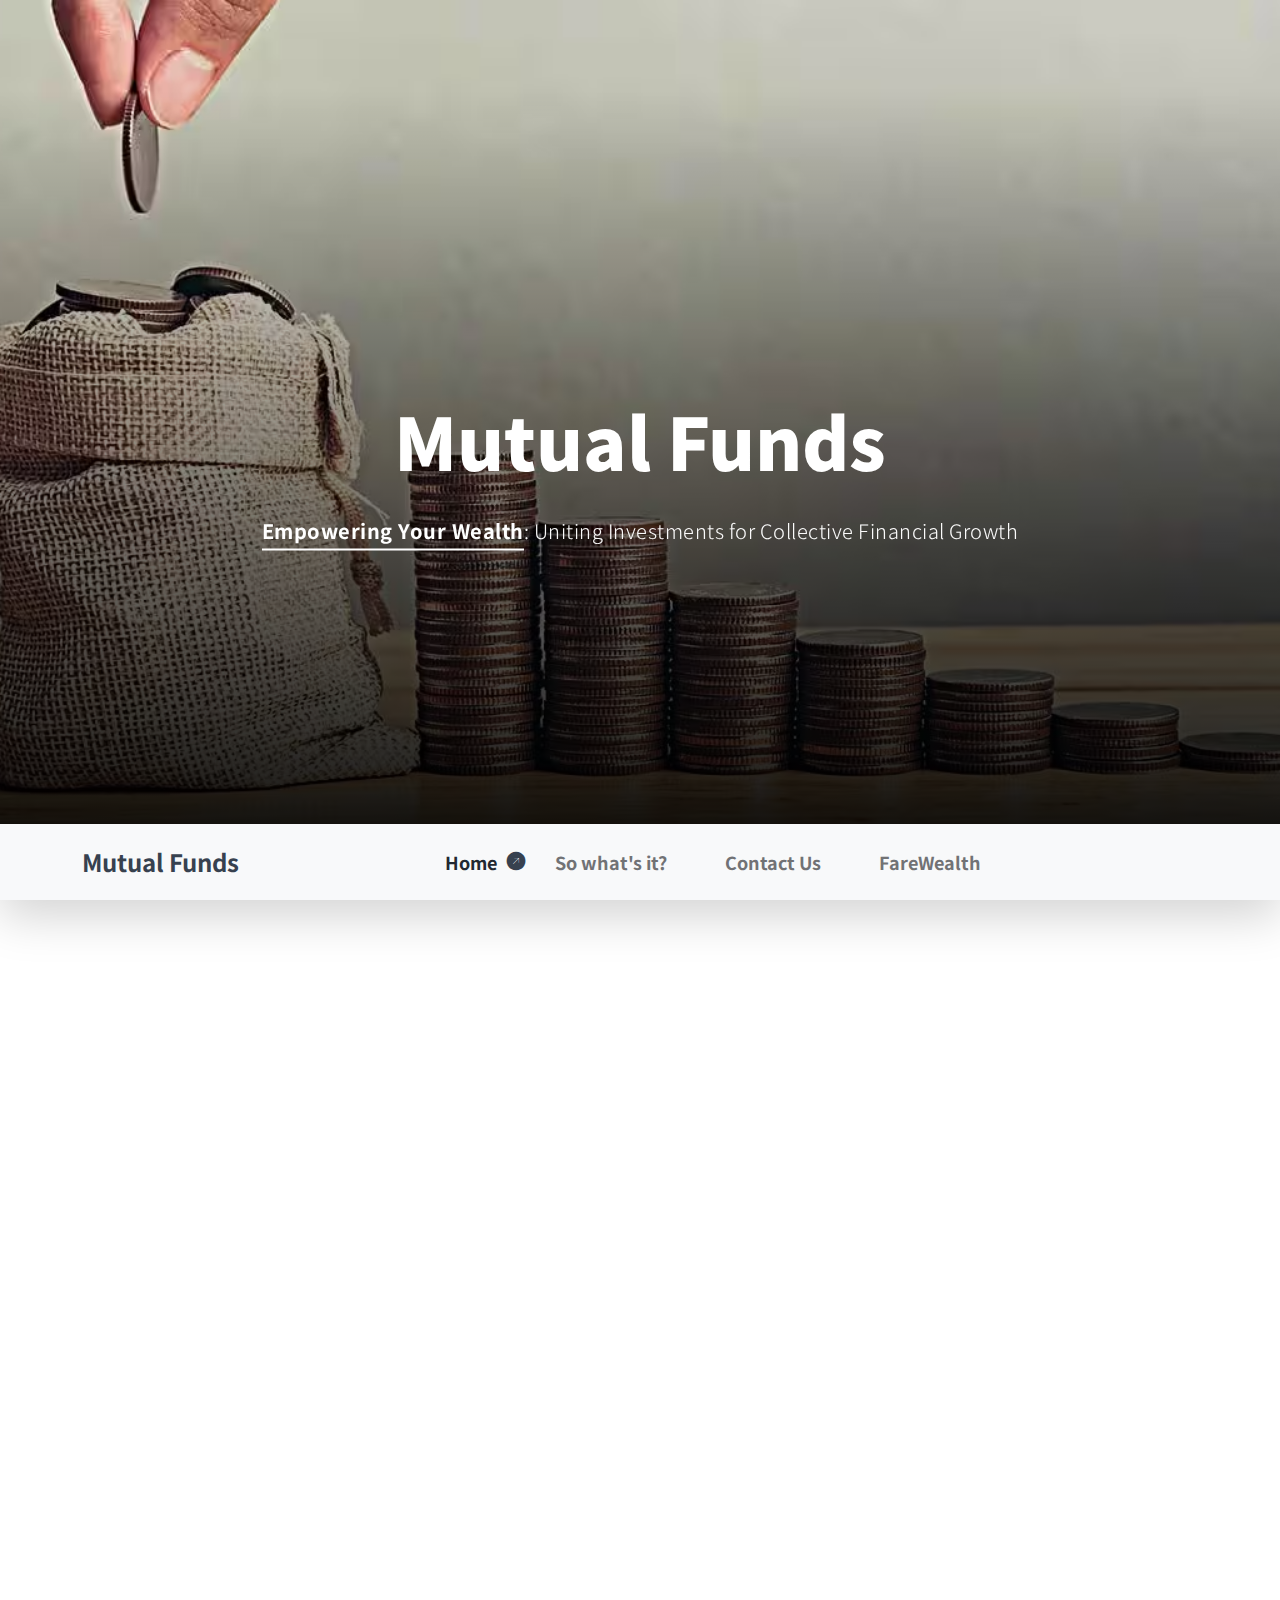
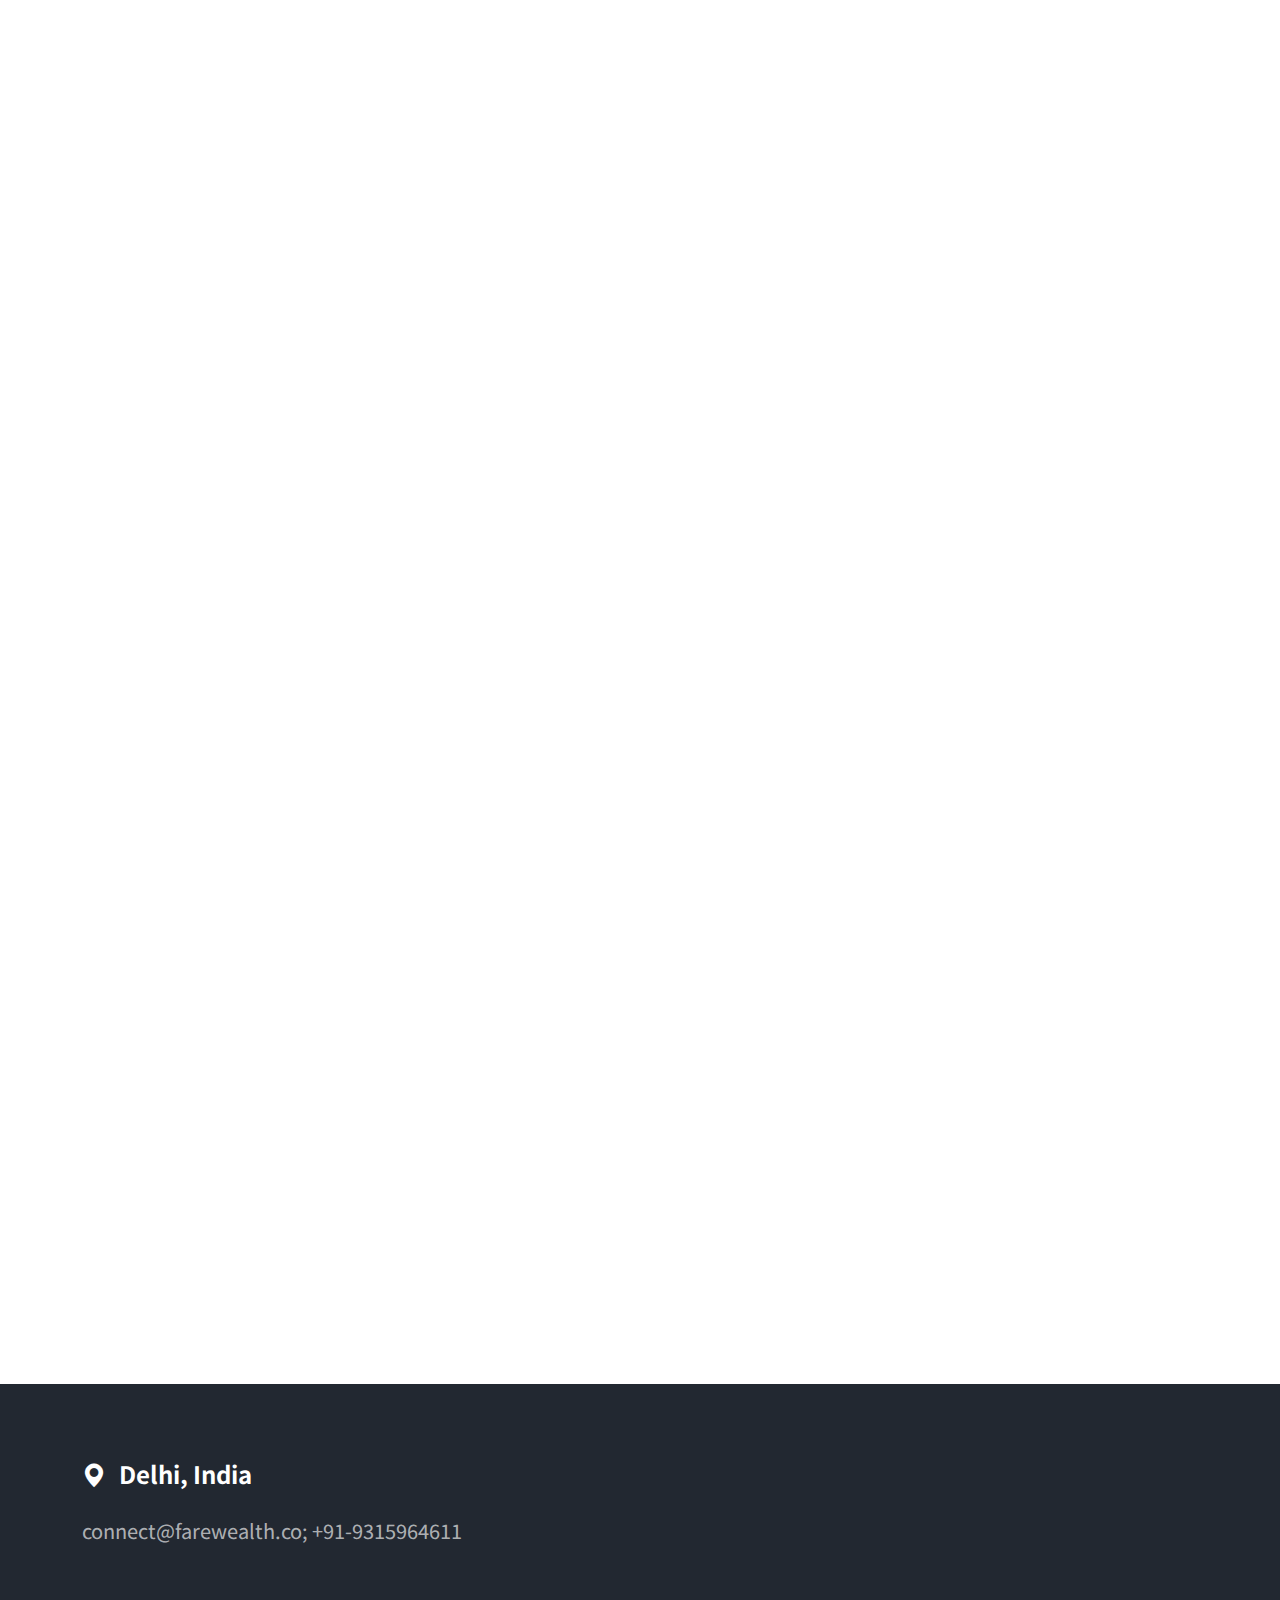
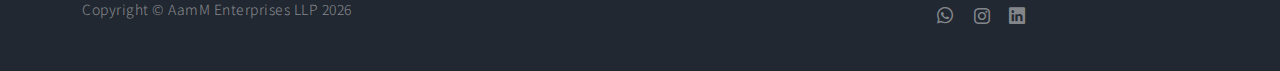
<file: mutualfunds.html>
<!doctype html>
<html lang="en">
    <head>
        <meta charset="utf-8">
        <meta name="viewport" content="width=device-width, initial-scale=1">

        <meta name="description" content="">
        <meta name="author" content="">

        <title>FareWealth - Mutual Funds</title>
        <link href="images/tabicon.png" rel="icon">
        <!-- CSS FILES -->
        <link rel="preconnect" href="https://fonts.googleapis.com">

        <link rel="preconnect" href="https://fonts.gstatic.com" crossorigin>

        <link href="https://fonts.googleapis.com/css2?family=Noto+Sans+JP:wght@100;300;400;700;900&display=swap" rel="stylesheet">

        <link href="css/bootstrap.min.css" rel="stylesheet">
        <link href="css/bootstrap-icons.css" rel="stylesheet">

        <link rel="stylesheet" href="css/magnific-popup.css">

        <link href="css/aos.css" rel="stylesheet">

        <link href="css/templatemo-nomad-force.css" rel="stylesheet">
<!--

TemplateMo 567 Nomad Force

https://templatemo.com/tm-567-nomad-force

-->
    </head>

    <body>

        <main>

            <section class="hero" id="hero">
                <div class="heroText">
                    <h1 class="text-white mt-5 mb-lg-4" data-aos="zoom-in" data-aos-delay="800">
                        Mutual Funds
                    </h1>

                    <p class="text-secondary-white-color" data-aos="fade-up" data-aos-delay="1000">
                        <strong class="custom-underline"> Empowering Your Wealth</strong>: Uniting Investments for Collective Financial Growth
                    </p>
                </div>

                <div class="videoWrapper">
                    <video autoplay="" loop="" muted="" class="custom-video" poster="images/Mutual-Fund-Feb-11-2021-1.avif">
                        <source src="videos/uclaanimation.gif" type="video/mp4">

                        Your browser does not support the video tag.
                    </video>
                </div>

                <div class="overlay"></div>
            </section>

            <nav class="navbar navbar-expand-lg bg-light shadow-lg">
                <div class="container">
                    <a class="navbar-brand" href="mutualfunds">
                        <strong>Mutual Funds</strong>
                    </a>

                    <button class="navbar-toggler" type="button" data-bs-toggle="collapse" data-bs-target="#navbarNav" aria-controls="navbarNav" aria-expanded="false" aria-label="Toggle navigation">
                        <span class="navbar-toggler-icon"></span>
                    </button>

                    <div class="collapse navbar-collapse" id="navbarNav">
                        <ul class="navbar-nav mx-auto">
                            <li class="nav-item active">
                                <a class="nav-link" href="#hero">Home</a>
                            </li>

                            <li class="nav-item">
                                <a class="nav-link" href="#why">So what's it?</a>
                            </li>

                            <li class="nav-item">
                                <a class="nav-link" href="#contact">Contact Us</a>
                            </li>

                            <!--<li class="nav-item">
                                <a class="nav-link" href="#go">Let's Go</a>
                            </li>-->

                            <!--<li class="nav-item">
                                <a class="nav-link" href="index.html#news">News & Events</a>
                            </li>-->

                            <li class="nav-item">
                                <a class="nav-link" href="index">FareWealth</a>
                            </li>
                        </ul>
                    </div>
                </div>
            </nav>

            <section class="news-detail section-padding" id = "why" >
                <div class="container">
                    <div class="row">
                        <div class="col-lg-8 col-10 mx-auto">
                            <h2 class="mb-3" data-aos="fade-up">Mutual Funds: A Perfect Vehicle for Financial Independence</h2>

                            <p class="me-4" data-aos="fade-up">Mutual funds in India are like baskets that hold a variety of investments such as stocks, bonds, and other assets. Imagine you and a group of friends pooling your money together to buy different types of things like toys, books, and games. Similarly, mutual funds pool money from many investors to create a diverse mix of investments. This helps reduce risks because if one investment doesn't do well, the others might balance it out</p>

                            <div class="clearfix my-4 mt-lg-0 mt-5">
                                <div class="col-md-6 float-md-end mb-3 ms-md-3" data-aos="fade-up">
                                    <figure class="figure">
                                        <img src="images/sahi-hai-mutual-funds.gif" class="img-fluid news-image" alt="">

                                        <!--<figcaption class="figure-caption text-end">A caption for the above image.</figcaption>-->
                                    </figure>
                                </div>

                            <p data-aos="fade-up">Investing in mutual funds is like hiring a professional manager for your money. This manager, often called a fund manager, makes decisions on where to invest the pooled money to try and grow it over time. They do the research and monitor the investments, making it easier for people who might not have a lot of knowledge about investing to still participate in the financial markets</p>

                                  <p data-aos="fade-up">
                                    With benefits comes complexity and same is the case with Mutual Funds. Selecting a mutual fund basis your goal and financial health can be a difficult task. Here at <a href="index"><b>FareWealth</b></a> we make this process a breeze using our proprietry technology. With FareWealth you can sit-back, relax and watch your investments grow
                                  </p>

                                  <!--<p data-aos="fade-up">
                                  Xx
                                  </p>

                                  <p data-aos="fade-up">
                                    This Bootstrap 5 layout is provided by TemplateMo website and it is free to use for any of your website. You are allowed to edit it in any way you like. However, please do not redistribute this template ZIP file for a template download purpose on any other website such as Free CSS collection websites.
                                  </p>-->
                            </div>

                            <!--<div class="social-share d-flex mt-5">
                                <span class="me-4" data-aos="zoom-in">Share this article:</span>

                                <a href="#" class="social-share-icon bi-facebook" data-aos="zoom-in"></a>

                                <a href="#" class="social-share-icon bi-twitter mx-3" data-aos="zoom-in"></a>

                                <a href="#" class="social-share-icon bi-envelope" data-aos="zoom-in"></a>
                            </div>-->
                        </div>

                    </div>
                </div>
            </section>

              <!--<section class="section-padding pb-0" id="means">

                <div class="container-fluid">
    <div class="row">
        <div class="col-lg-6 col-12 p-0">
            <img src="images/Ranking/Cashback.jpg" class="img-fluid about-image" alt="">
        </div>

        <div class="col-lg-6 col-12" style="background-color: #222831;">
    <div class="d-flex flex-column flex-wrap justify-content-center h-100 py-5 px-4 pt-lg-4 pb-lg-0">
        <h3 class="text-white mb-3" data-aos="fade-up">Fare-Wealth</h3>
        <p class="text-secondary-white-color" data-aos="fade-up">The name precisely encapsulate the idea that we help your investment to fare well.</p>
        <div class="mt-3 custom-links">
            <a href="#news" class="text-white custom-link" data-aos="zoom-in" data-aos-delay="100">Read News & Events</a>
            <a href="#contact" class="text-white custom-link" data-aos="zoom-in" data-aos-delay="300">Work with Us</a>
        </div>
    </div>
</div>
    </div>
</div>

                      <!--  <div class="col-lg-6 col-12 p-0">
                            <section id="myCarousel" class="carousel slide carousel-fade" data-bs-ride="carousel">
                                <div class="carousel-inner">
                                    <div class="carousel-item active">
                                        <img src="images/people/studio-shot-beautiful-happy-retired-caucasian-female-with-pixie-hairdo-crossing-arms-her-chest-having-confident-look-smiling-broadly.jpg" class="img-fluid team-image" alt="">

                                        <div class="team-thumb bg-warning">
                                            <h3 class="text-white mb-0">Susane R.</h3>

                                            <p class="text-secondary-white-color mb-0">Founding Partner</p>
                                        </div>
                                    </div>

                                    <div class="carousel-item">
                                        <img src="images/people/project-leder-with-disabilities-looking-front-sitting-immobilized-wheelchair-business-office-room.jpg" class="img-fluid team-image" alt="">

                                        <div class="team-thumb bg-primary">
                                            <h3 class="text-white mb-0">Morgan S.</h3>

                                            <p class="text-secondary-white-color mb-0">CEO & Investor</p>
                                        </div>
                                    </div>

                                    <div class="carousel-item">
                                        <img src="images/people/asia-business-woman-feeling-happy-smiling-looking-camera-while-relax-home-office.jpg" class="img-fluid team-image" alt="">

                                        <div class="team-thumb bg-success">
                                            <h3 class="text-white mb-0">Naomi W.</h3>

                                            <p class="text-secondary-white-color mb-0">Art Director</p>
                                        </div>
                                    </div>

                                    <div class="carousel-item">
                                        <img src="images/people/happy-african-american-professional-manager-smiling-looking-camera-headshot-portrait.jpg" class="img-fluid team-image" alt="">

                                        <div class="team-thumb bg-info">
                                            <h3 class="text-white mb-0">Robinson H.</h3>

                                            <p class="text-secondary-white-color mb-0">Sales & Marketing</p>
                                        </div>
                                    </div>

                                    <div class="carousel-item">
                                        <img src="images/people/working-business-lady.jpg" class="img-fluid team-image" alt="">

                                        <div class="team-thumb bg-danger">
                                            <h3 class="text-white mb-0">Jane M.</h3>

                                            <p class="text-secondary-white-color mb-0">Project Management</p>
                                        </div>
                                    </div>
                                </div>

                                <button class="carousel-control-prev" type="button" data-bs-target="#myCarousel" data-bs-slide="prev">
                                      <span class="carousel-control-prev-icon" aria-hidden="true"></span>

                                      <span class="visually-hidden">Previous</span>
                                </button>

                                <button class="carousel-control-next" type="button" data-bs-target="#myCarousel" data-bs-slide="next">
                                      <span class="carousel-control-next-icon" aria-hidden="true"></span>

                                      <span class="visually-hidden">Next</span>
                                </button>
                            </section>

                        </div>
                    </div>
                </div>
            </section>-->

            <!--<section class="section-padding" id="portfolio">
                <div class="container">
                    <div class="row">

                        <div class="col-12">
                            <h2 class="mb-5 text-center" data-aos="fade-up">Portfolio</h2>
                        </div>

                        <div class="col-lg-6 col-12">
                            <div class="portfolio-thumb mb-5" data-aos="fade-up">
                                <a href="images/portfolio/visuals-Y4qzW3AsvqI-unsplash.jpeg" class="image-popup">
                                    <img src="images/portfolio/visuals-Y4qzW3AsvqI-unsplash.jpeg" class="img-fluid portfolio-image" alt="">
                                </a>

                                <div class="portfolio-info">
                                    <h4 class="portfolio-title mb-0">Effortless</h4>

                                    <p class="text-danger">Branding</p>
                                </div>
                            </div>

                            <div class="portfolio-thumb" data-aos="fade-up">
                                <a href="images/portfolio/severin-candrian-nn3uIZqmUtE-unsplash.jpeg" class="image-popup">
                                    <img src="images/portfolio/severin-candrian-nn3uIZqmUtE-unsplash.jpeg" class="img-fluid portfolio-image" alt="">
                                </a>

                                <div class="portfolio-info">
                                    <h4 class="portfolio-title mb-0">Health technology</h4>

                                    <p class="text-success">Art Direction</p>
                                </div>
                            </div>
                        </div>

                        <div class="col-lg-6 col-12">
                            <div class="portfolio-thumb mt-5 mt-lg-0 mb-5" data-aos="fade-up">
                                <a href="images/portfolio/tyler-nix-Y1drF0Y3Oe0-unsplash.jpeg" class="image-popup">
                                    <img src="images/portfolio/tyler-nix-Y1drF0Y3Oe0-unsplash.jpeg" class="img-fluid portfolio-image" alt="">
                                </a>

                                <div class="portfolio-info">
                                    <h4 class="portfolio-title mb-0">Maki</h4>

                                    <p class="text-warning">Website</p>
                                </div>
                            </div>

                            <div class="portfolio-thumb" data-aos="fade-up">
                                <a href="images/portfolio/thought-catalog-gv-T-OjLe4c-unsplash.jpeg" class="image-popup">
                                    <img src="images/portfolio/thought-catalog-gv-T-OjLe4c-unsplash.jpeg" class="img-fluid portfolio-image" alt="">
                                </a>

                                <div class="portfolio-info">
                                    <h4 class="portfolio-title mb-0">The gig economy</h4>

                                    <p class="text-info">Graphic</p>
                                </div>
                            </div>
                        </div>

                    </div>
                </div>
            </section>-->

            <!--<section class="news section-padding" id="news">
                <div class="container">
                    <div class="row">

                        <div class="col-12">
                            <h2 class="mb-5 text-center" data-aos="fade-up">Find Your Perfect Fit</h2>
                        </div>

                        <div class="col-lg-6 col-12 mb-5 mb-lg-0">
                            <div class="news-thumb" data-aos="fade-up">
                                <a href="images/news/Dashboard.jpg" target="_blank" class="news-image-hover news-image-hover-warning">
                                    <img src="images/news/Dashboard.jpg" class="img-fluid large-news-image news-image" alt="">
                                </a>

                                <div class="news-text-info">
                                    <h5 class="news-title">
                                        <a class="news-title-link">We leverage our proprietary dashboard to choose amongst 600+ funds keeping in mind the goals of our customers</a>
                                    </h5>


                                </div>
                            </div>
                        </div>

                        <div class="col-lg-6 col-12">
                            <div class="news-thumb news-two-column d-flex flex-column flex-lg-row" data-aos="fade-up">
                                <div class="news-top w-100">

                                    <a href="images/news/Online.jpg" target="_blank" class="news-image-hover news-image-hover-primary">
                                        <img src="images/news/Online.jpg" class="img-fluid news-image" alt="">
                                    </a>

                                    <div class="news-category bg-primary text-white">Events</div>
                                </div>

                                <div class="news-bottom w-100">
                                    <div class="news-text-info">
                                        <h5 class="news-title">
                                            <a class="news-title-link">Moving with Time: Completely Online!</a>
                                        </h5>

                                        <!--<div class="d-flex flex-wrap">
                                            <span class="text-muted me-2">
                                                <i class="bi-geo-alt-fill me-1 mb-2 mb-lg-0"></i>
                                                Alaska,
                                            </span>

                                            <span class="text-muted">August 6, 2021</span>
                                        </div>-
                                    </div>
                                </div>
                            </div>

                            <div class="news-thumb news-two-column d-flex flex-column flex-lg-row" data-aos="fade-up">
                                <div class="news-top w-150" data-aos="fade-up">

                                    <a href="images/news/Mobile1.jpg" target="_blank" class="news-image-hover news-image-hover-success">
                                        <img src="images/news/Mobile.jpg" class="img-fluid news-image" alt="">
                                    </a>

                                    <!--<div class="news-category bg-success text-white">News</div>
                                </div>

                                <div class="news-bottom w-100">
                                    <div class="news-text-info">
                                        <h5 class="news-title">
                                            <a class="news-title-link">Investment in your hands: Mobile App support</a>
                                        </h5>

                                        <!--<span class="text-muted">6 days ago</span>
                                    </div>
                                </div>
                            </div>
                        </div>

                    </div>
                </div>
            </section>-->

            <section class=" contact section-padding" id="contact">
                <div class="container">
                    <div class="row">

                        <div class="col-lg-7 col-12 mx-auto">

                            <h2 class="mb-4 text-center" data-aos="fade-up">  Wanna Know Anything Else? Let's Connect!</h2>

                            <form action="https://formspree.io/f/xrgwpagz" method="post" class="contact-form" role="form" data-aos="fade-up">

                                <div class="row">

                                    <div class="col-lg-6 col-6">
                                        <label for="name" class="form-label">Name <sup class="text-danger">*</sup></label>

                                        <input type="text" name="name" id="name" class="form-control" placeholder="Full name" required>
                                    </div>

                                    <div class="col-lg-6 col-6">
                                        <label for="email" class="form-label">Email <sup class="text-danger">*</sup></label>

                                        <input type="email" name="email" id="email" pattern="[^ @]*@[^ @]*" class="form-control" placeholder="Email address" required>
                                    </div>

                                    <div class="col-12 my-4">
                                        <label for="message" class="form-label">Subject<sup class="text-danger">*</sup></label>

                                        <input type="text" class="form-control" name="subject" id="subject" placeholder="Subject" required>

                                    </div>

                                    <div class="col-12 my-4">
                                        <label for="message" class="form-label">How can we help?</label>

                                        <textarea name="message" rows="6" class="form-control" id="message" placeholder="Tell us about the project" required></textarea>

                                    </div>

                                    <!--<div class="col-12">
                                        <label for="services" class="form-label">Services<sup class="text-danger">*</sup></label>
                                    </div>

                                    <div class="col-lg-4 col-12">
                                        <div class="form-check">
                                            <input type="checkbox" id="checkbox1" name="checkbox1" class="form-check-input">

                                            <label class="form-check-label" for="checkbox1">Branding</label>
                                          </div>
                                    </div>

                                    <div class="col-lg-4 col-12 my-2 my-lg-0">
                                        <div class="form-check">
                                            <input type="checkbox" id="checkbox2" name="checkbox2" class="form-check-input">

                                            <label class="form-check-label" for="checkbox2">Digital Experiences</label>
                                          </div>
                                    </div>

                                    <div class="col-lg-4 col-12">
                                        <div class="form-check">
                                            <input type="checkbox" id="checkbox3" name="checkbox3" class="form-check-input">

                                            <label class="form-check-label" for="checkbox3">Web Development</label>
                                          </div>
                                    </div>-->
                                </div>

                                <div class="col-lg-5 col-12 mx-auto mt-5">
                                    <button type="submit" class="form-control">Send Message</button>
                                </div>
                            </form>
                        </div>

                    </div>
                </div>
            </section>

            <!--<section class="google-map">
                <iframe src="https://www.google.com/maps/embed?pb=!1m18!1m12!1m3!1d14002.927909327225!2d77.0890291670128!3d28.66774283773126!2m3!1f0!2f0!3f0!3m2!1i1024!2i768!4f13.1!3m3!1m2!1s0x390d04709a55ca61%3A0x733c78dcf34281ce!2sPaschim%20Vihar%2C%20Delhi!5e0!3m2!1sen!2sin!4v1692010261203!5m2!1sen!2sin" class="map-iframe" width="100%" height="400" style="border:0;" allowfullscreen="" loading="lazy" referrerpolicy="no-referrer-when-downgrade"></iframe>
            </section>-->

        </main>

        <footer class="site-footer">
            <div class="container">
                <div class="row">

                    <div class="col-12">
                        <h5 class="text-white">
                            <i class="bi-geo-alt-fill me-2"></i>
                            Delhi, India
                        </h5>

                        <a href="mailto:connect@farewealth.co" class="custom-link mt-3 mb-5">
                            connect@farewealth.co;
                        </a>
                        <a href="tel://+919315964611" class="custom-link mt-3 mb-5">
                            +91-9315964611
                        </a>
                    </div>

                    <div class="col-6">
                        <p class="copyright-text mb-0">Copyright © AamM Enterprises LLP <script>document.write(new Date().getFullYear());</script>

                      <!--  <br><br>Design: <a href="https://templatemo.com/page/1" target="_parent">TemplateMo</a></p>-->

                    </div>

                    <div class="col-lg-3 col-5 ms-auto">
                        <ul class="social-icon">
                            <!--<li><a href="#" class="social-icon-link bi-facebook"></a></li>

                            <li><a href="#" class="social-icon-link bi-twitter"></a></li>-->

                            <li><a href="https://bit.ly/sayhiFW" class="social-icon-link bi-whatsapp"></a></li>

                            <li><a href="https://www.instagram.com/fare.wealth/" class="social-icon-link bi-instagram"></a></li>

                            <li><a href="https://www.linkedin.com/company/farewealth" class="social-icon-link bi-linkedin"></a></li>
                        </ul>
                    </div>

                </div>
            </section>
        </footer>

        <!-- JAVASCRIPT FILES -->
        <script src="js/jquery.min.js"></script>
        <script src="js/bootstrap.bundle.min.js"></script>
        <script src="js/jquery.sticky.js"></script>
        <script src="js/aos.js"></script>
        <script src="js/jquery.magnific-popup.min.js"></script>
        <script src="js/magnific-popup-options.js"></script>
        <script src="js/scrollspy.min.js"></script>
        <script src="js/custom.js"></script>

    </body>
</html>
</file>
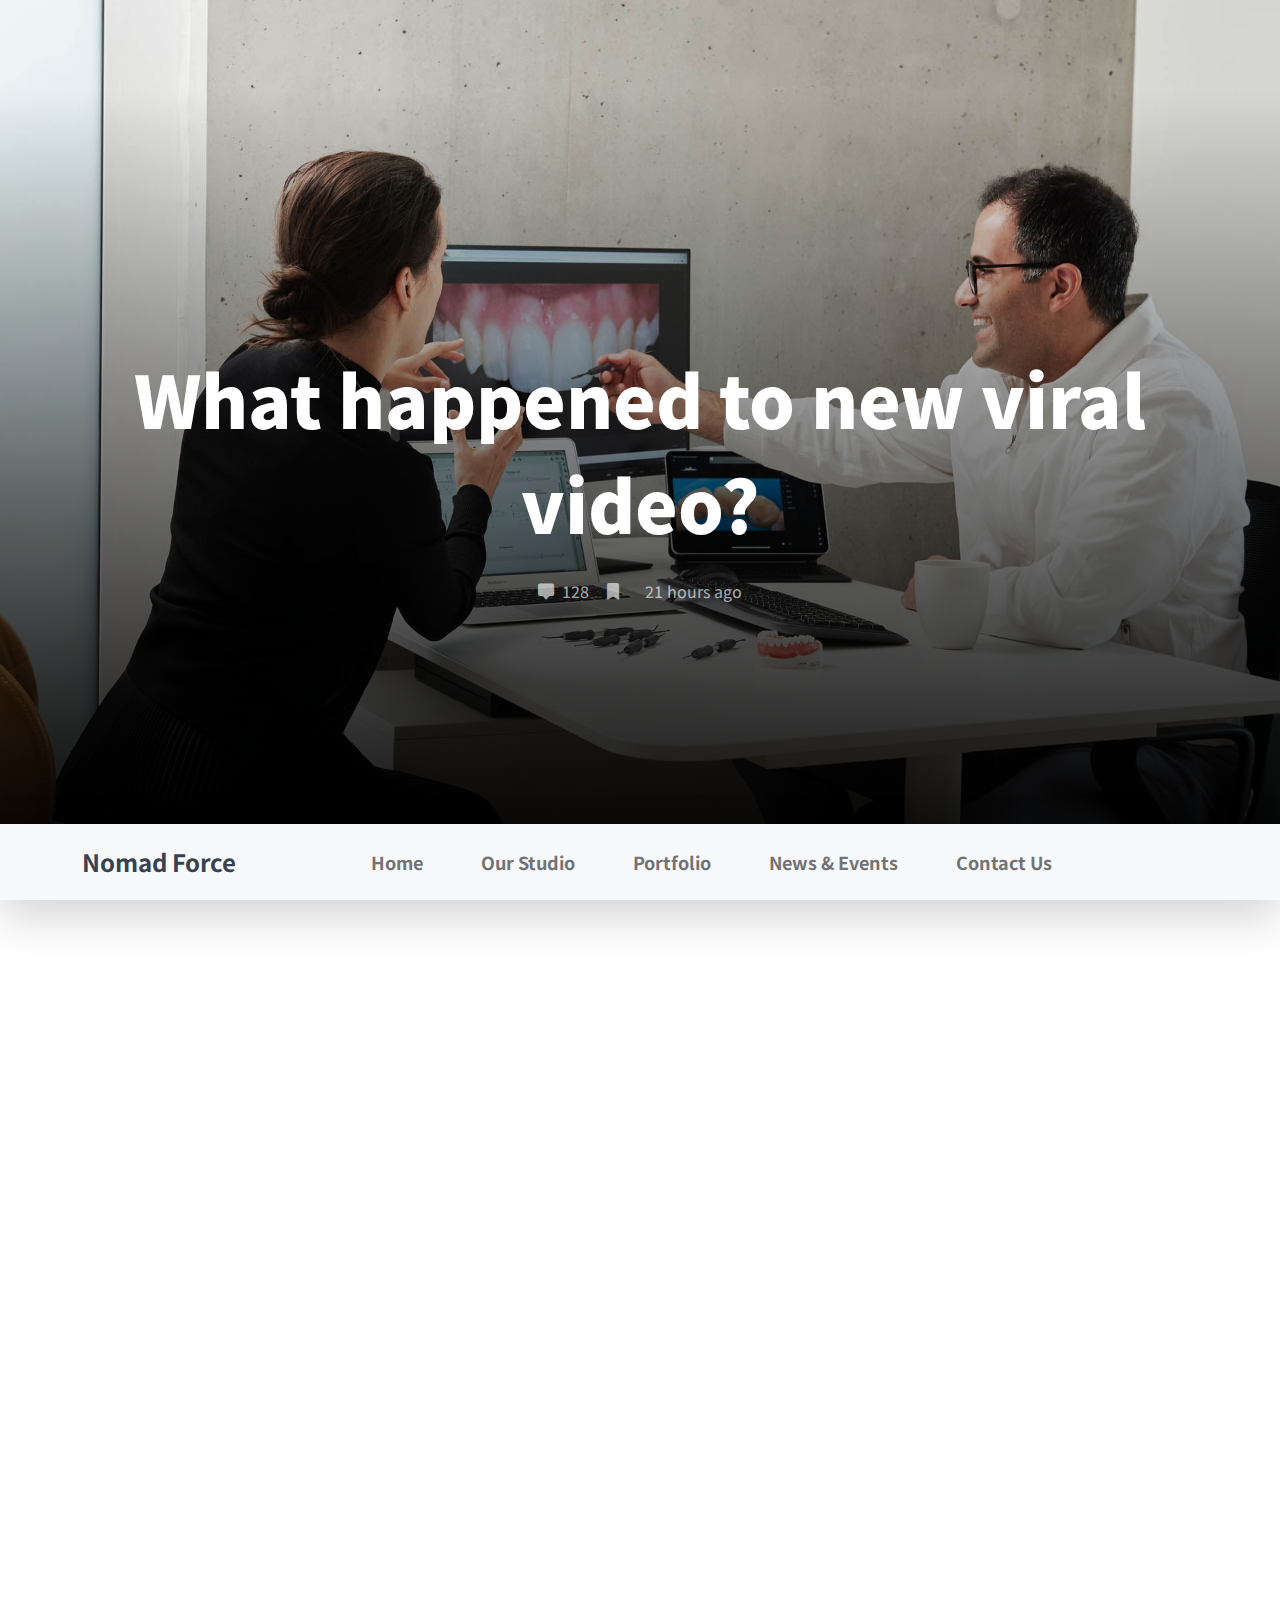
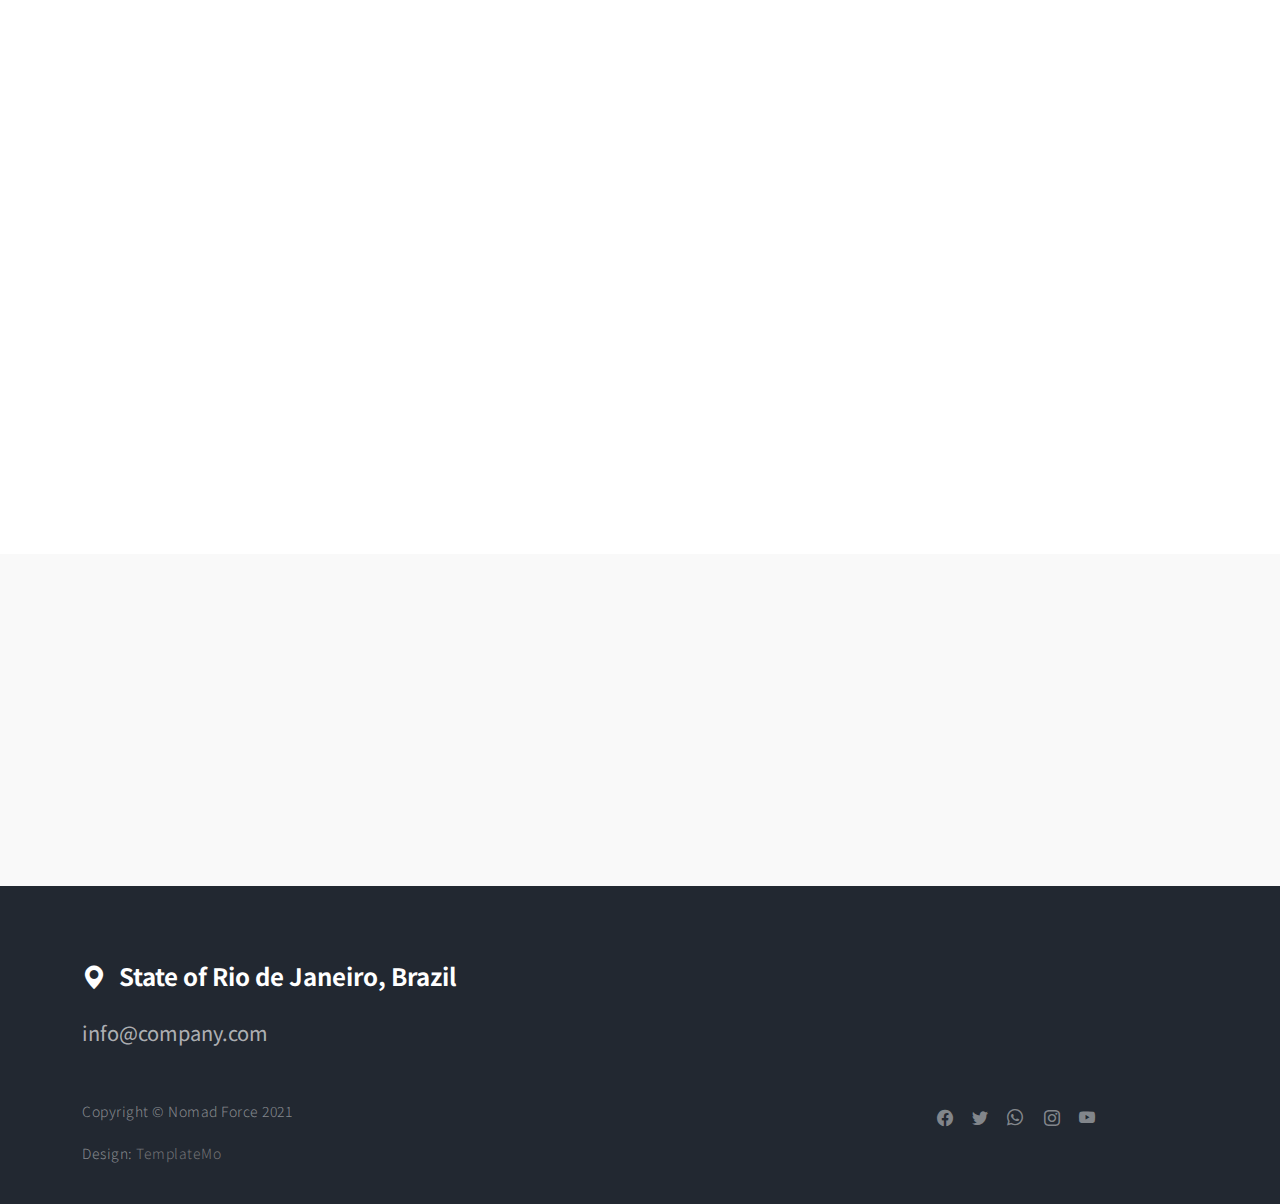
<file: news-detail.html>
<!doctype html>
<html lang="en">
    <head>
        <meta charset="utf-8">
        <meta name="viewport" content="width=device-width, initial-scale=1">

        <meta name="description" content="">
        <meta name="author" content="">

        <title>Nomad Force HTML Template - News Page</title>

        <!-- CSS FILES -->
        <link rel="preconnect" href="https://fonts.googleapis.com">

        <link rel="preconnect" href="https://fonts.gstatic.com" crossorigin>

        <link href="https://fonts.googleapis.com/css2?family=Noto+Sans+JP:wght@300;400;700;900&display=swap" rel="stylesheet">
        
        <link href="css/bootstrap.min.css" rel="stylesheet">
        <link href="css/bootstrap-icons.css" rel="stylesheet">

        <link rel="stylesheet" href="css/magnific-popup.css">

        <link href="css/aos.css" rel="stylesheet">

        <link href="css/templatemo-nomad-force.css" rel="stylesheet">
<!--

TemplateMo 567 Nomad Force

https://templatemo.com/tm-567-nomad-force

-->
    </head>
    
    <body>
    
        <main>

            <section class="hero" id="hero">
                <div class="heroText">
                    <h1 class="news-detail-title text-white mt-lg-5 mb-lg-4" data-aos="zoom-in" data-aos-delay="300">
                        What happened to new viral video?
                    </h1>

                    <div class="d-flex justify-content-center align-items-center">
                        <a href="#" class="text-secondary-white-color social-share-link">
                            <i class="bi-chat-square-fill me-1"></i>
                            128
                        </a>

                        <a href="#" class="social-share-link bi-bookmark-fill ms-3 me-4"></a>
                        
                        <span>21 hours ago</span>
                    </div>
                </div>

                <div class="videoWrapper">
                    <img src="images/news/caroline-lm-uqveD8dYPUM-unsplash.jpg" class="img-fluid news-detail-image" alt="">
                </div>

                <div class="overlay"></div>
            </section>

            <nav class="navbar navbar-expand-lg bg-light shadow-lg">
                <div class="container">
                    <a class="navbar-brand" href="index.html">
                        <strong>Nomad Force</strong>
                    </a>

                    <button class="navbar-toggler" type="button" data-bs-toggle="collapse" data-bs-target="#navbarNav" aria-controls="navbarNav" aria-expanded="false" aria-label="Toggle navigation">
                        <span class="navbar-toggler-icon"></span>
                    </button>

                    <div class="collapse navbar-collapse" id="navbarNav">
                        <ul class="navbar-nav mx-auto">
                            <li class="nav-item active">
                                <a class="nav-link" href="index.html#hero">Home</a>
                            </li>

                            <li class="nav-item">
                                <a class="nav-link" href="index.html#about">Our Studio</a>
                            </li>

                            <li class="nav-item">
                                <a class="nav-link" href="index.html#portfolio">Portfolio</a>
                            </li>

                            <li class="nav-item">
                                <a class="nav-link" href="index.html#news">News & Events</a>
                            </li>

                            <li class="nav-item">
                                <a class="nav-link" href="index.html#contact">Contact Us</a>
                            </li>
                        </ul>
                    </div>
                </div>
            </nav>

            <section class="news-detail section-padding">
                <div class="container">
                    <div class="row">
                        <div class="col-lg-8 col-10 mx-auto">
                            <h2 class="mb-3" data-aos="fade-up">What happened to new viral video?</h2>

                            <p class="me-4" data-aos="fade-up">Lorem ipsum dolor sit amet, consectetur adipiscing elit, sed do eiusmod tempor incididunt ut labore et dolore magna aliqua. Quis ipsum suspendisse ultrices gravida. Risus commodo viverra maecenas accumsan.</p>

                            <p data-aos="fade-up">Nullam id lorem commodo, pharetra sapien ut, accumsan ligula. Sed sit amet sem pulvinar, imperdiet eros quis, vestibulum felis. Pellentesque posuere scelerisque sodales.</p>

                            <div class="clearfix my-4 mt-lg-0 mt-5">
                                <div class="col-md-6 float-md-end mb-3 ms-md-3" data-aos="fade-up">
                                    <figure class="figure">
                                        <img src="images/news/jean-philippe-delberghe-MmanXAs1sKw-unsplash.jpeg" class="img-fluid news-image" alt="">

                                        <figcaption class="figure-caption text-end">A caption for the above image.</figcaption>
                                    </figure>
                                </div>

                                  <p data-aos="fade-up">
                                    Morbi scelerisque urna in orci elementum, nec mollis ligula luctus. Proin ullamcorper pulvinar commodo. Quisque tortor nunc, ultricies efficitur ex sit amet, tempus rutrum libero. In nec faucibus tellus. 
                                  </p>

                                  <p data-aos="fade-up">
                                    Donec justo orci, pretium ultricies ante eget, bibendum semper enim. Nunc efficitur purus suscipit leo placerat, a ultricies purus gravida. Sed sollicitudin ornare porta. Mauris convallis sit amet purus sed rutrum.
                                  </p>

                                  <p data-aos="fade-up">
                                    This Bootstrap 5 layout is provided by TemplateMo website and it is free to use for any of your website. You are allowed to edit it in any way you like. However, please do not redistribute this template ZIP file for a template download purpose on any other website such as Free CSS collection websites.
                                  </p>
                            </div>

                            <div class="social-share d-flex mt-5">
                                <span class="me-4" data-aos="zoom-in">Share this article:</span>

                                <a href="#" class="social-share-icon bi-facebook" data-aos="zoom-in"></a>

                                <a href="#" class="social-share-icon bi-twitter mx-3" data-aos="zoom-in"></a>

                                <a href="#" class="social-share-icon bi-envelope" data-aos="zoom-in"></a>
                            </div>
                        </div>

                    </div>
                </div>
            </section>

            <section class="related-news section-padding">
                <div class="container">
                    <div class="row">

                        <div class="col-lg-8 col-10 mx-auto text-center">
                            <span class="d-block" data-aos="zoom-in">Next article</span>

                            <h3 class="news-title" data-aos="fade-up">
                                <a href="news-detail.html" class="news-title-link">Job Opportunities - Digital Marketing</a>
                            </h3>
                        </div>

                    </div>
                </div>
            </section>

        </main>

        <footer class="site-footer">
            <div class="container">
                <div class="row">

                    <div class="col-12">
                        <h5 class="text-white">
                            <i class="bi-geo-alt-fill me-2"></i>
                            State of Rio de Janeiro, Brazil
                        </h5>

                        <a href="mailto:info@company.com" class="custom-link mt-3 mb-5">
                            info@company.com
                        </a>
                    </div>

                    <div class="col-6">
                        <p class="copyright-text mb-0">Copyright © Nomad Force 2021 
                        
                        <br><br>Design: <a href="https://templatemo.com/page/1" target="_parent">TemplateMo</a></p>
                    
                    </div>

                    <div class="col-lg-3 col-5 ms-auto">
                        <ul class="social-icon">
                            <li><a href="#" class="social-icon-link bi-facebook"></a></li>

                            <li><a href="#" class="social-icon-link bi-twitter"></a></li>

                            <li><a href="#" class="social-icon-link bi-whatsapp"></a></li>

                            <li><a href="#" class="social-icon-link bi-instagram"></a></li>

                            <li><a href="#" class="social-icon-link bi-youtube"></a></li>
                        </ul>
                    </div>

                </div>
            </section>
        </footer>

        <!-- JAVASCRIPT FILES -->
        <script src="js/jquery.min.js"></script>
        <script src="js/bootstrap.bundle.min.js"></script>
        <script src="js/jquery.sticky.js"></script>
        <script src="js/aos.js"></script>
        <script src="js/jquery.magnific-popup.min.js"></script>
        <script src="js/magnific-popup-options.js"></script>
        <script src="js/scrollspy.min.js"></script>
        <script src="js/custom.js"></script>

    </body>
</html>
</file>
<file: css/templatemo-nomad-force.css>
/*

TemplateMo 567 Nomad Force

https://templatemo.com/tm-567-nomad-force

*/

/*---------------------------------------
  CUSTOM PROPERTIES ( VARIABLES )
-----------------------------------------*/
:root {
  --white-color:                  #FFFFFF;
  --primary-color:                #37414f;
  --section-bg-color:             #f9f9f9;
  --dark-color:                   #222831;
  --grey-color:                   #fcfeff;
  --text-secondary-white-color:   rgba(255, 255, 255, 0.98);
  --title-color:                  #565758;
  --p-color:                      #717275;

  --body-font-family:           'Noto Sans JP', sans-serif;

  --h1-font-size:               72px;
  --h2-font-size:               42px;
  --h3-font-size:               36px;
  --h4-font-size:               32px;
  --h5-font-size:               24px;
  --h6-font-size:               22px;
  --p-font-size:                20px;
  --copyright-text-font-size:   14px;
  --custom-link-font-size:      12px;

  --font-weight-light:          300;
  --font-weight-normal:         400;
  --font-weight-bold:           700;
  --font-weight-black:          900;
}

body,
html {
  height: 100%;
}

body {
    background: var(--white-color);
    font-family: var(--body-font-family);
    position: relative;
}

/*---------------------------------------
  TYPOGRAPHY
-----------------------------------------*/

h2,
h3,
h4,
h5,
h6 {
  color: var(--dark-color);
  line-height: inherit;
}

h1,
h2,
h3,
h4,
h5,
h6 {
  font-weight: var(--font-weight-bold);
}

h1,
h2 {
  font-weight: var(--font-weight-black);
}

h1 {
  font-size: var(--h1-font-size);
  line-height: normal;
}

h2 {
  font-size: var(--h2-font-size);
}

h3 {
  font-size: var(--h3-font-size);
}

h4 {
  font-size: var(--h4-font-size);
}

h5 {
  font-size: var(--h5-font-size);
}

h6 {
  font-size: var(--h6-font-size);
}

p {
  color: var(--p-color);
  font-size: var(--p-font-size);
  font-weight: var(--font-weight-light);
  letter-spacing: 0.5px;
}

.text-secondary-white-color {
  color: var(--text-secondary-white-color);
}

a,
button {
  touch-action: manipulation;
  transition: all 0.3s;
}

a {
  color: var(--p-color);
  text-decoration: none;
}

a:hover {
  color: var(--primary-color);
}

::selection {
  background: var(--dark-color);
  color: var(--white-color);
}

.custom-underline {
  border-bottom: 2px solid var(--white-color);
  color: var(--white-color);
  padding-bottom: 4px;
}

.videoWrapper {
  position: relative;
  padding-bottom: 56.25%; /* 16:9 */
  height: 0;
  z-index: -100;
}

.custom-video {
  position: absolute;
  top: 0;
  left: 0;
  width: 100%;
  height: 100%;
}

.overlay {
  background: linear-gradient(to top, #000, transparent 90%);
  position: absolute;
  top: 0;
  right: 0;
  bottom: 0;
  left: 0;
}

/*---------------------------------------
  Banner
-----------------------------------------*/
.new-banner {
    background-color: #ff0000; /* Choose your desired background color */
    color: #ffffff; /* Choose text color that contrasts well with the background */
    padding: 2px 5px;
    border-radius: 4px;
    font-size: 12px;
    vertical-align: super; /* This makes the text superscript */
    animation: blinkAnimation 5s infinite; /* Apply the blinking animation */
}

@keyframes blinkAnimation {
    0%, 50%, 100% {
        opacity: 1; /* Fully visible */
    }
    25%, 75% {
        opacity: 0; /* Invisible */
    }
}


/*---------------------------------------
  CUSTOM LINK
-----------------------------------------*/
.carousel-item img {
    max-width: 100%;
    height: auto;
}

/*---------------------------------------
  Form arrow
-----------------------------------------*/
.arrow-btn {
            background: none;
            border: none;
            cursor: pointer;
            font-size: 24px;
        }
        .next-btn {
            float: right; /* Align the button to the right */
        }

.dropdown-arrow {
        position: absolute;
        top: 50%;
        right: 10px;
        transform: translateY(-50%);
        pointer-events: none;
    }

    /* Style for the select elements to add some padding for the arrow icon */
    select {
        padding-right: 30px; /* Adjust as needed */
    }

/*---------------------------------------
  CUSTOM LINK
-----------------------------------------*/
.custom-links {
  max-width: 230px;
}

.custom-link {
  position: relative;
  overflow: hidden;
  z-index: 1;
  display: inline-block;
  transition: all .3s cubic-bezier(.645,.045,.355,1);
}

.custom-link::after {
  content: "";
  width: 0;
  height: 2px;
  bottom: 0;
  position: absolute;
  left: auto;
  right: 0;
  z-index: -1;
  transition: width .6s cubic-bezier(.25,.8,.25,1) 0s;
  background: currentColor;
}

.custom-link:hover::after {
  width: 100%;
  left: 0;
  right: auto;
}

.custom-link:hover,
.custom-link:hover::after {
  color: var(--white-color);
}

b,
strong {
  font-weight: var(--font-weight-bold);
}

/*---------------------------------------
  NAVIGATION
-----------------------------------------*/

.navbar {
  z-index: 9;
  right: 0;
  left: 0;
  padding-top: 15px;
  padding-bottom: 15px;
}

.navbar-brand {
  color: var(--primary-color);
  font-size: 24px;
  font-weight: var(--font-weight-bold);
}

.navbar-expand-lg .navbar-nav .nav-link {
  padding-right: 15px;
  padding-left: 15px;
}

.navbar-nav .nav-link::after {
  content: "\f140";
  font-family: bootstrap-icons;
  display: inline-block;
  margin-left: 10px;
  color: var(--primary-color);
  opacity: 0;
  -webkit-transition: opacity 0.3s, -webkit-transform 0.3s;
  -moz-transition: opacity 0.3s, -moz-transform 0.3s;
  transition: opacity 0.3s, transform 0.3s;
  -webkit-transform: translateY(10px);
  -moz-transform: translateY(10px);
  transform: translateY(10px);
}

.navbar-nav .nav-link:hover::after {
  opacity: 1;
  -webkit-transform: translateY(0px);
  -moz-transform: translateY(0px);
  transform: translateY(0px);
}

.navbar-nav .nav-link {
  color: var(--p-color);
  font-size: 18px;
  font-weight: var(--font-weight-bold);
  position: relative;
}

.navbar-nav .nav-link:hover::after,
.navbar-nav .nav-item.active .nav-link::after {
  color: var(--primary-color);
  opacity: 1;
  -webkit-transform: translateY(0px);
  -moz-transform: translateY(0px);
  transform: translateY(0px);
}

.navbar-nav .nav-item.active .nav-link,
.nav-link:focus,
.nav-link:hover {
  color: var(--dark-color);
}

.nav-link:focus {
  color: var(--p-color);
}

.navbar-toggler {
  border: 0;
  padding: 0;
  cursor: pointer;
  margin: 0;
  width: 30px;
  height: 35px;
  outline: none;
}

.navbar-toggler:focus {
  outline: none;
  box-shadow: none;
}

.navbar-toggler[aria-expanded="true"] .navbar-toggler-icon {
  background: transparent;
}

.navbar-toggler[aria-expanded="true"] .navbar-toggler-icon:before,
.navbar-toggler[aria-expanded="true"] .navbar-toggler-icon:after {
  transition: top 300ms 50ms ease, -webkit-transform 300ms 350ms ease;
  transition: top 300ms 50ms ease, transform 300ms 350ms ease;
  transition: top 300ms 50ms ease, transform 300ms 350ms ease, -webkit-transform 300ms 350ms ease;
  top: 0;
}

.navbar-toggler[aria-expanded="true"] .navbar-toggler-icon:before {
  transform: rotate(45deg);
}

.navbar-toggler[aria-expanded="true"] .navbar-toggler-icon:after {
  transform: rotate(-45deg);
}

.navbar-toggler .navbar-toggler-icon {
  background: var(--dark-color);
  transition: background 10ms 300ms ease;
  display: block;
  width: 30px;
  height: 2px;
  position: relative;
}

.navbar-toggler .navbar-toggler-icon:before,
.navbar-toggler .navbar-toggler-icon:after {
  transition: top 300ms 350ms ease, -webkit-transform 300ms 50ms ease;
  transition: top 300ms 350ms ease, transform 300ms 50ms ease;
  transition: top 300ms 350ms ease, transform 300ms 50ms ease, -webkit-transform 300ms 50ms ease;
  position: absolute;
  right: 0;
  left: 0;
  background: var(--dark-color);
  width: 30px;
  height: 2px;
  content: '';
}

.navbar-toggler .navbar-toggler-icon:before {
  top: -8px;
}

.navbar-toggler .navbar-toggler-icon:after {
  top: 8px;
}

/*---------------------------------------
  HERO
-----------------------------------------*/
.hero {
  position: relative;
  overflow: hidden;
}

@media screen and (min-width: 992px) {
  .hero {
    height: 100vh;
  }

  .custom-video,
  .news-detail-image {
    object-fit: cover;
    width: 100vw;
    height: 100vh;
  }

  .sticky-wrapper {
    position: relative;
    bottom: 76px;
  }
}

.heroText {
  position: absolute;
  z-index: 9;
  top: 50%;
  left: 50%;
  transform: translate(-50%, -50%);
  width: 85%;
  text-align: center;
}

/*---------------------------------------
  ABOUT & TEAM MEMBERS
-----------------------------------------*/
.about-image,
.team-image {
  width: 100%;
  height: 100%;
  max-height: 635px;
  min-height: 475px;
  object-fit: cover;
}

.team-thumb {
  background: var(--white-color);
  position: absolute;
  bottom: 0;
  right: 0;
  width: 65%;
  padding: 22px 32px 32px 32px;
}

.carousel-control-next,
.carousel-control-prev {
  top: auto;
  bottom: 2.5rem;
}

.carousel-control-prev {
  right: 4rem;
  left: auto;
}

.carousel-control-next-icon,
.carousel-control-prev-icon {
  background-color: var(--dark-color);
  background-size: 50% 50%;
  border-radius: 100px;
  width: 3rem;
  height: 3rem;
}

/*---------------------------------------
  PORTFOLIO
-----------------------------------------*/
.portfolio-thumb {
  position: relative;
  overflow: hidden;
}

.portfolio-info {
  margin: 20px;
}

/*---------------------------------------
  NEWS & EVENTS
-----------------------------------------*/

.news,
.related-news {
  background: var(--section-bg-color);
}

.news-thumb {
  position: relative;
}

.news-category {
  background: var(--white-color);
  position: absolute;
  z-index: 9;
  top: 0;
  left: 0;
  padding: 4px 12px;
  display: inline-block;
}

.news-text-info {
  margin: 0 20px;
}

.news-title {
  margin-top: 15px;
  margin-bottom: 15px;
}

.news-title-link {
  color: var(--title-color);
  display: inline-block;
}

.news-title-link:hover {
  color: var(--dark-color);
}

.portfolio-image,
.news-image {
  display: block;
  transition: transform 0.6s ease-out;
}

.news-image-hover {
  display: inline-block;
  position: relative;
  overflow: hidden;
  z-index: 1;
  transition: all .3s cubic-bezier(.645,.045,.355,1);
  padding-bottom: 4px;
  height: 100%;
}

.news-image-hover::after {
  content: "";
  width: 0;
  height: 4px;
  bottom: 0;
  position: absolute;
  left: auto;
  right: 0;
  z-index: -1;
  transition: width .6s cubic-bezier(.25,.8,.25,1) 0s;
  background: #3b699d;
}

.news-image-hover-warning::after {
  background: #37414f;
}

.news-image-hover-primary::after {
  background: #0d6efd;
}

.news-image-hover-success::after {
  background: #3b699d;
}

.news-image-hover-ranking::after {
  background: #c49a67;
}

.news-image-hover:hover::after {
  width: 100%;
  left: 0;
  right: auto;
  z-index: 9;
}

.image-popup:hover .portfolio-image,
.news-image-hover:hover .news-image {
  transform: scale(1.02);
}

.news-two-column {
  min-height: 199px;
  margin-bottom: 16px;
}

.news-two-column .news-image {
  width: 100%;
  height: 100%;
  object-fit: cover;
}

.social-share-link,
.social-share-link + span {
  color: rgba(255, 255, 255, 0.65);
}

/*---------------------------------------
  SECTION
-----------------------------------------*/
.section-padding {
  padding-top: 7rem;
  padding-bottom: 7rem;
}

/*---------------------------------------
  Google Form
-----------------------------------------*/
.responsive-iframe-container {
        position: relative;
        overflow: hidden;
        padding-top: 75%; /* 16:9 aspect ratio */
    }

    .responsive-iframe-container iframe {
        position: absolute;
        top: 0;
        left: 0;
        width: 100%;
        height: 100%;
    }

    @media (max-width: 768px) {
        .col-lg-8 {
            width: 100%;
        }
    }

/*---------------------------------------
  Button1
-----------------------------------------*/

.button1-container {
  text-align: center; /* Center-align content */
}

.small-button1 {
  background: var(--dark-color);
  border: none;
  border-radius: 100px;
  color: var(--white-color);
  font-weight: var(--font-weight-bold);
  text-transform: uppercase;
  padding: 16px;
  transition: all 0.6s ease-out;
}

/*---------------------------------------
  CONTACT
-----------------------------------------*/
.contact-info {
  padding: 40px;
}

.contact-form .form-control {
  border-radius: 0;
  font-weight: var(--font-weight-normal);
  padding-top: 12px;
  padding-bottom: 12px;
}

.contact-form button[type='submit'] {
  background: var(--dark-color);
  border: none;
  border-radius: 100px;
  color: var(--white-color);
  font-weight: var(--font-weight-bold);
  text-transform: uppercase;
  padding: 16px;
  transition: all 0.6s ease-out;
}

.contact-form button[type='submit']:hover {
  background: var(--primary-color);
}

.form-label {
  color: var(--p-color);
  font-weight: var(--font-weight-bold);
}

.map-iframe {
  display: block;

}

/*---------------------------------------
  SITE FOOTER
-----------------------------------------*/
.site-footer {
  background: var(--dark-color);
  padding-top: 4.5rem;
  padding-bottom: 2.5rem;
}

.site-footer .custom-link {
  color: rgba(255, 255, 255, 0.65);
  font-size: var(--p-font-size);
}

.site-footer .custom-link:hover,
.site-footer .social-icon-link:hover {
  color: var(--white-color);
}

.copyright-text {
  color: rgba(255, 255, 255, 0.45);
  font-size: var(--copyright-text-font-size);
}

/*---------------------------------------
  SOCIAL ICON
-----------------------------------------*/
.social-icon {
  margin: 0;
  padding: 0;
}

.social-icon li {
  list-style: none;
  display: inline-block;
  vertical-align: top;
}

.social-icon-link {
  color: rgba(255, 255, 255, 0.45);
  font-size: 1rem;
  display: inline-block;
  vertical-align: top;
  margin-top: 4px;
  margin-bottom: 4px;
  margin-right: 15px;
}

.social-icon-link:hover {
  color: var(--primary-color);
}

/*---------------------------------------
  RESPONSIVE STYLES
-----------------------------------------*/
@media screen and (min-width: 1600px) {
  .news-two-column {
    min-height: 232.5px;
  }
}

@media screen and (max-width: 991px) {
  h1 {
    font-size: 48px;
  }

  h2 {
    font-size: 36px;
  }

  h3 {
    font-size: 32px;
  }

  h4 {
    font-size: 28px;
  }

  h5 {
    font-size: 20px;
  }

  h6 {
    font-size: 18px;
  }

  .navbar {
    padding-top: 10px;
    padding-bottom: 10px;
  }

  .section-padding {
    padding-top: 6rem;
    padding-bottom: 6rem;
  }

  .team-thumb {
    left: 0;
    width: auto;
  }

  .news-two-column {
    height: auto !important;
    min-height: inherit;
  }

  .news .col-12 .news-two-column:first-child {
    margin-bottom: 38px;
  }
}

@media screen and (max-width: 767px) {
  .news-detail-title {
    font-size: 36px;
  }
}

@media screen and (max-width: 360px) {
  h1 {
    font-size: 32px;
  }

  .heroText p {
    font-size: 14px;
  }
}

@media screen and (max-width: 359px) {
  .news-detail-title {
    font-size: 22px;
  }
}
</file>
